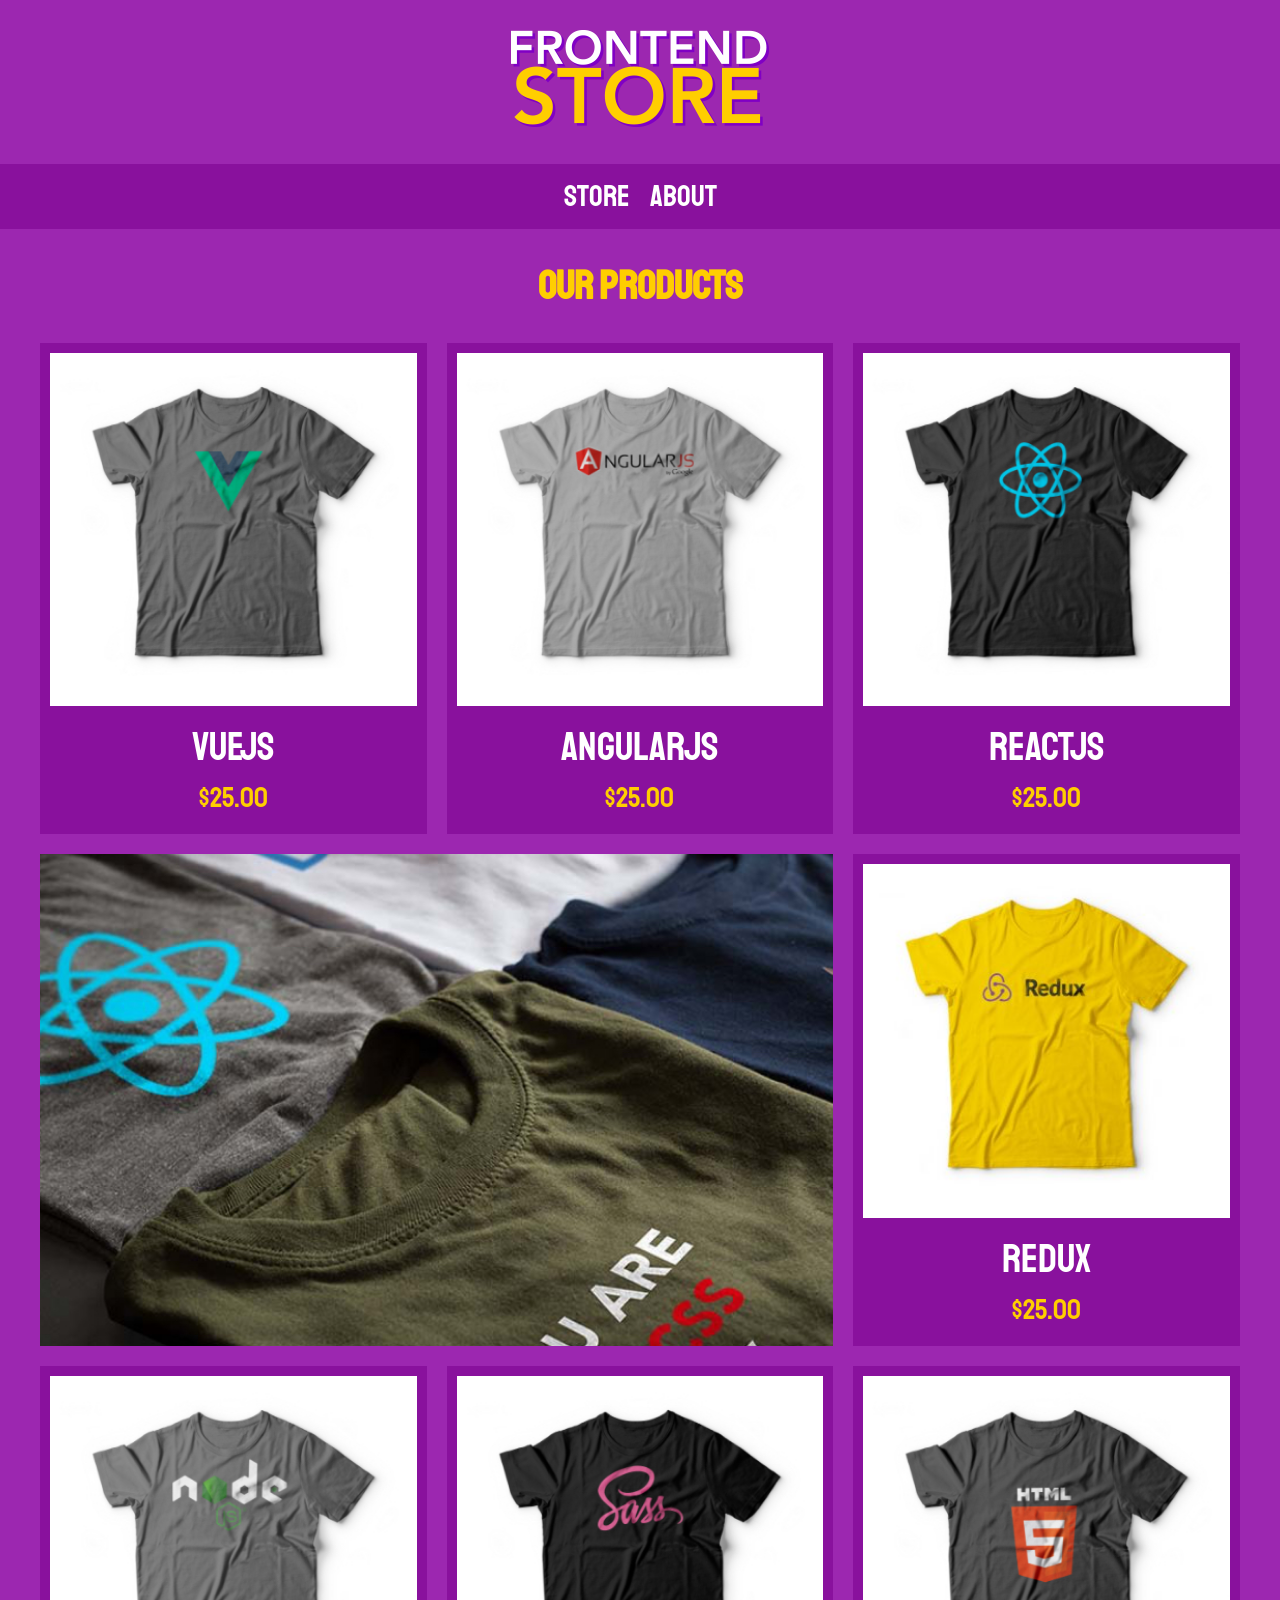
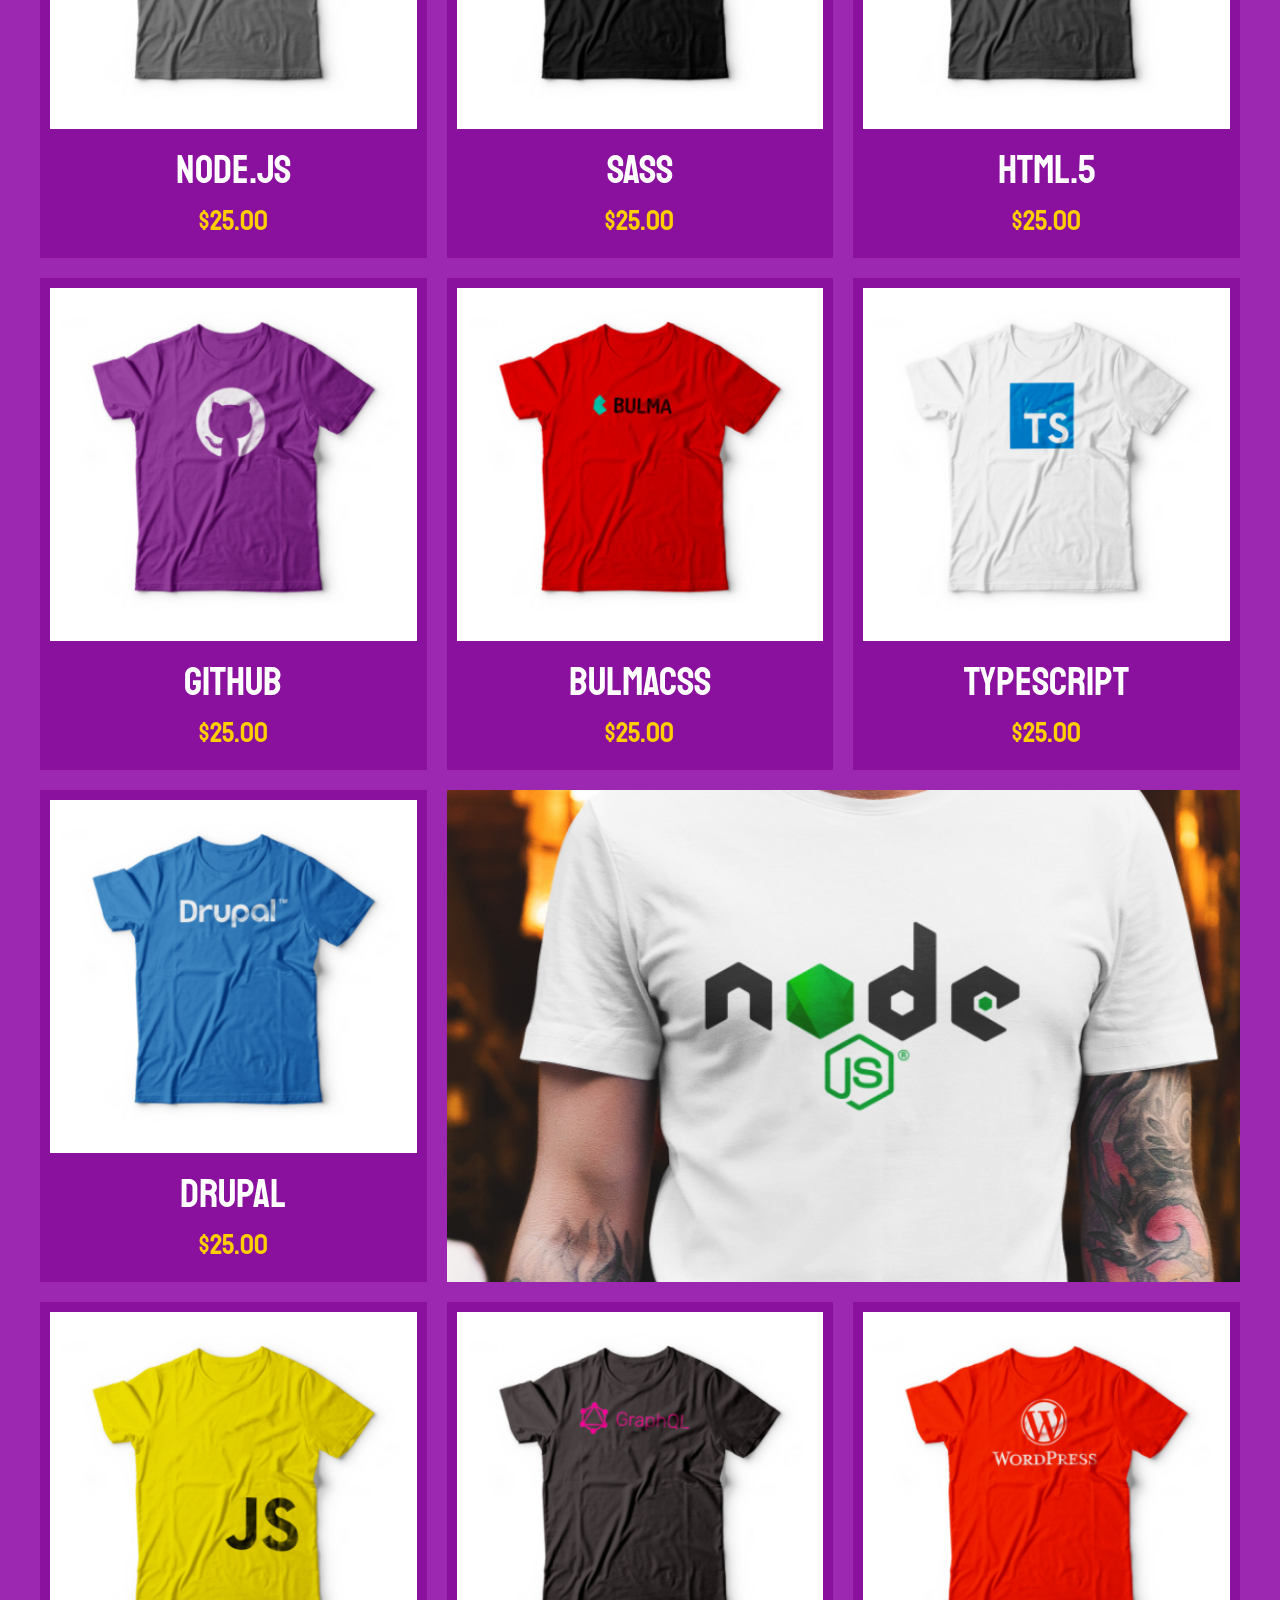
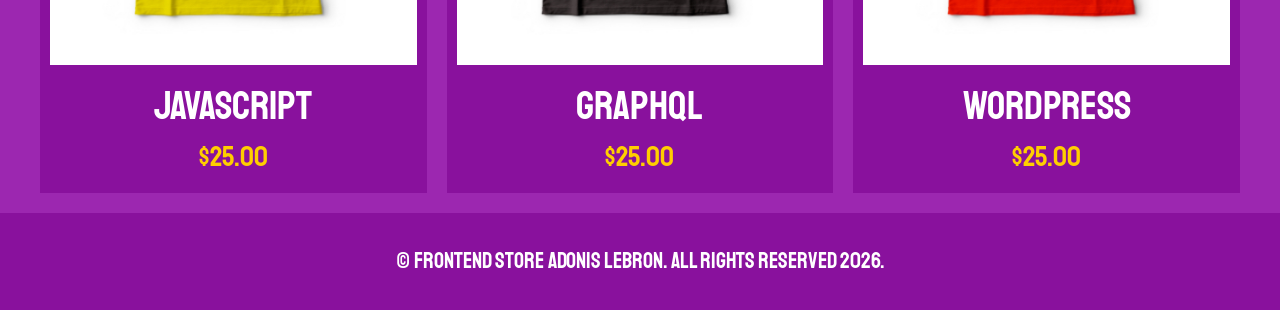
<file: store-web/index.html>
<!DOCTYPE html>
<html lang="en">

<head>
    <meta charset="UTF-8">
    <meta name="viewport" content="width=device-width, initial-scale=1.0">
    <title>frontend store</title>
    <link rel="stylesheet" href="styles/normalize.css">
    <link rel="preconnect" href="https://fonts.googleapis.com">
    <link rel="preconnect" href="https://fonts.gstatic.com" crossorigin>
    <link
        href="https://fonts.googleapis.com/css2?family=Merriweather:ital,opsz,wght@0,18..144,300..900;1,18..144,300..900&family=Staatliches&display=swap"
        rel="stylesheet">
    <link rel="stylesheet" href="styles/styles.css">

</head>

<body>
    <header class="header">
        <a href="index.html">
            <img class="header__logo" src="images/logo.png" alt="logo">
        </a>
    </header>

    <nav class="navegation">
        <a class="navegation__link navegation__link--active" href="index.html">Store</a>
        <a class="navegation__link" href="about.html">About</a>
    </nav>

    <main class="content">
        <h1>Our products</h1>

        <div class="grid">
            <div class="product">
                <a href="product.html">
                    <img class="product__image" src="images/1.jpg" alt="shirt image">
                    <div class="product__info">
                        <p class="product__name">VueJS</p>
                        <p class="product__price">$25.00</p>
                    </div>
                </a>
            </div> <!-- product -->
            <div class="product">
                <a href="product.html">
                    <img class="product__image" src="images/2.jpg" alt="shirt image">
                    <div class="product__info">
                        <p class="product__name">AngularJS</p>
                        <p class="product__price">$25.00</p>
                    </div>
                </a>
            </div> <!-- product -->
            <div class="product">
                <a href="product.html">
                    <img class="product__image" src="images/3.jpg" alt="shirt image">
                    <div class="product__info">
                        <p class="product__name">ReactJS</p>
                        <p class="product__price">$25.00</p>
                    </div>
                </a>
            </div> <!-- product -->
            <div class="product">
                <a href="product.html">
                    <img class="product__image" src="images/4.jpg" alt="shirt image">
                    <div class="product__info">
                        <p class="product__name">Redux</p>
                        <p class="product__price">$25.00</p>
                    </div>
                </a>
            </div> <!-- product -->
            <div class="product">
                <a href="product.html">
                    <img class="product__image" src="images/5.jpg" alt="shirt image">
                    <div class="product__info">
                        <p class="product__name">Node.JS</p>
                        <p class="product__price">$25.00</p>
                    </div>
                </a>
            </div> <!-- product -->
            <div class="product">
                <a href="product.html">
                    <img class="product__image" src="images/6.jpg" alt="shirt image">
                    <div class="product__info">
                        <p class="product__name">SASS</p>
                        <p class="product__price">$25.00</p>
                    </div>
                </a>
            </div> <!-- product -->
            <div class="product">
                <a href="product.html">
                    <img class="product__image" src="images/7.jpg" alt="shirt image">
                    <div class="product__info">
                        <p class="product__name">HTML.5</p>
                        <p class="product__price">$25.00</p>
                    </div>
                </a>
            </div> <!-- product -->
            <div class="product">
                <a href="product.html">
                    <img class="product__image" src="images/8.jpg" alt="shirt image">
                    <div class="product__info">
                        <p class="product__name">GitHub</p>
                        <p class="product__price">$25.00</p>
                    </div>
                </a>
            </div> <!-- product -->
            <div class="product">
                <a href="product.html">
                    <img class="product__image" src="images/9.jpg" alt="shirt image">
                    <div class="product__info">
                        <p class="product__name">BulmaCSS</p>
                        <p class="product__price">$25.00</p>
                    </div>
                </a>
            </div> <!-- product -->
            <div class="product">
                <a href="product.html">
                    <img class="product__image" src="images/10.jpg" alt="shirt image">
                    <div class="product__info">
                        <p class="product__name">Typescript</p>
                        <p class="product__price">$25.00</p>
                    </div>
                </a>
            </div> <!-- product -->
            <div class="product">
                <a href="product.html">
                    <img class="product__image" src="images/11.jpg" alt="shirt image">
                    <div class="product__info">
                        <p class="product__name">Drupal</p>
                        <p class="product__price">$25.00</p>
                    </div>
                </a>
            </div> <!-- product -->
            <div class="product">
                <a href="product.html">
                    <img class="product__image" src="images/12.jpg" alt="shirt image">
                    <div class="product__info">
                        <p class="product__name">JavaScript</p>
                        <p class="product__price">$25.00</p>
                    </div>
                </a>
            </div> <!-- product -->
            <div class="product">
                <a href="product.html">
                    <img class="product__image" src="images/13.jpg" alt="shirt image">
                    <div class="product__info">
                        <p class="product__name">GraphQL</p>
                        <p class="product__price">$25.00</p>
                    </div>
                </a>
            </div> <!-- product -->
            <div class="product">
                <a href="product.html">
                    <img class="product__image" src="images/14.jpg" alt="shirt image">
                    <div class="product__info">
                        <p class="product__name">WordPress</p>
                        <p class="product__price">$25.00</p>
                    </div>
                </a>
            </div> <!-- product -->

            <div class="graphic graphic--shirt"></div>
            <div class="graphic graphic--node"></div>
        </div>
    </main>

    <footer class="footer">
        <p class="footer__text">&copy; Frontend Store ADonis Lebron. All rights reserved 2026.</p>
    </footer>

</body>

</html>
</file>
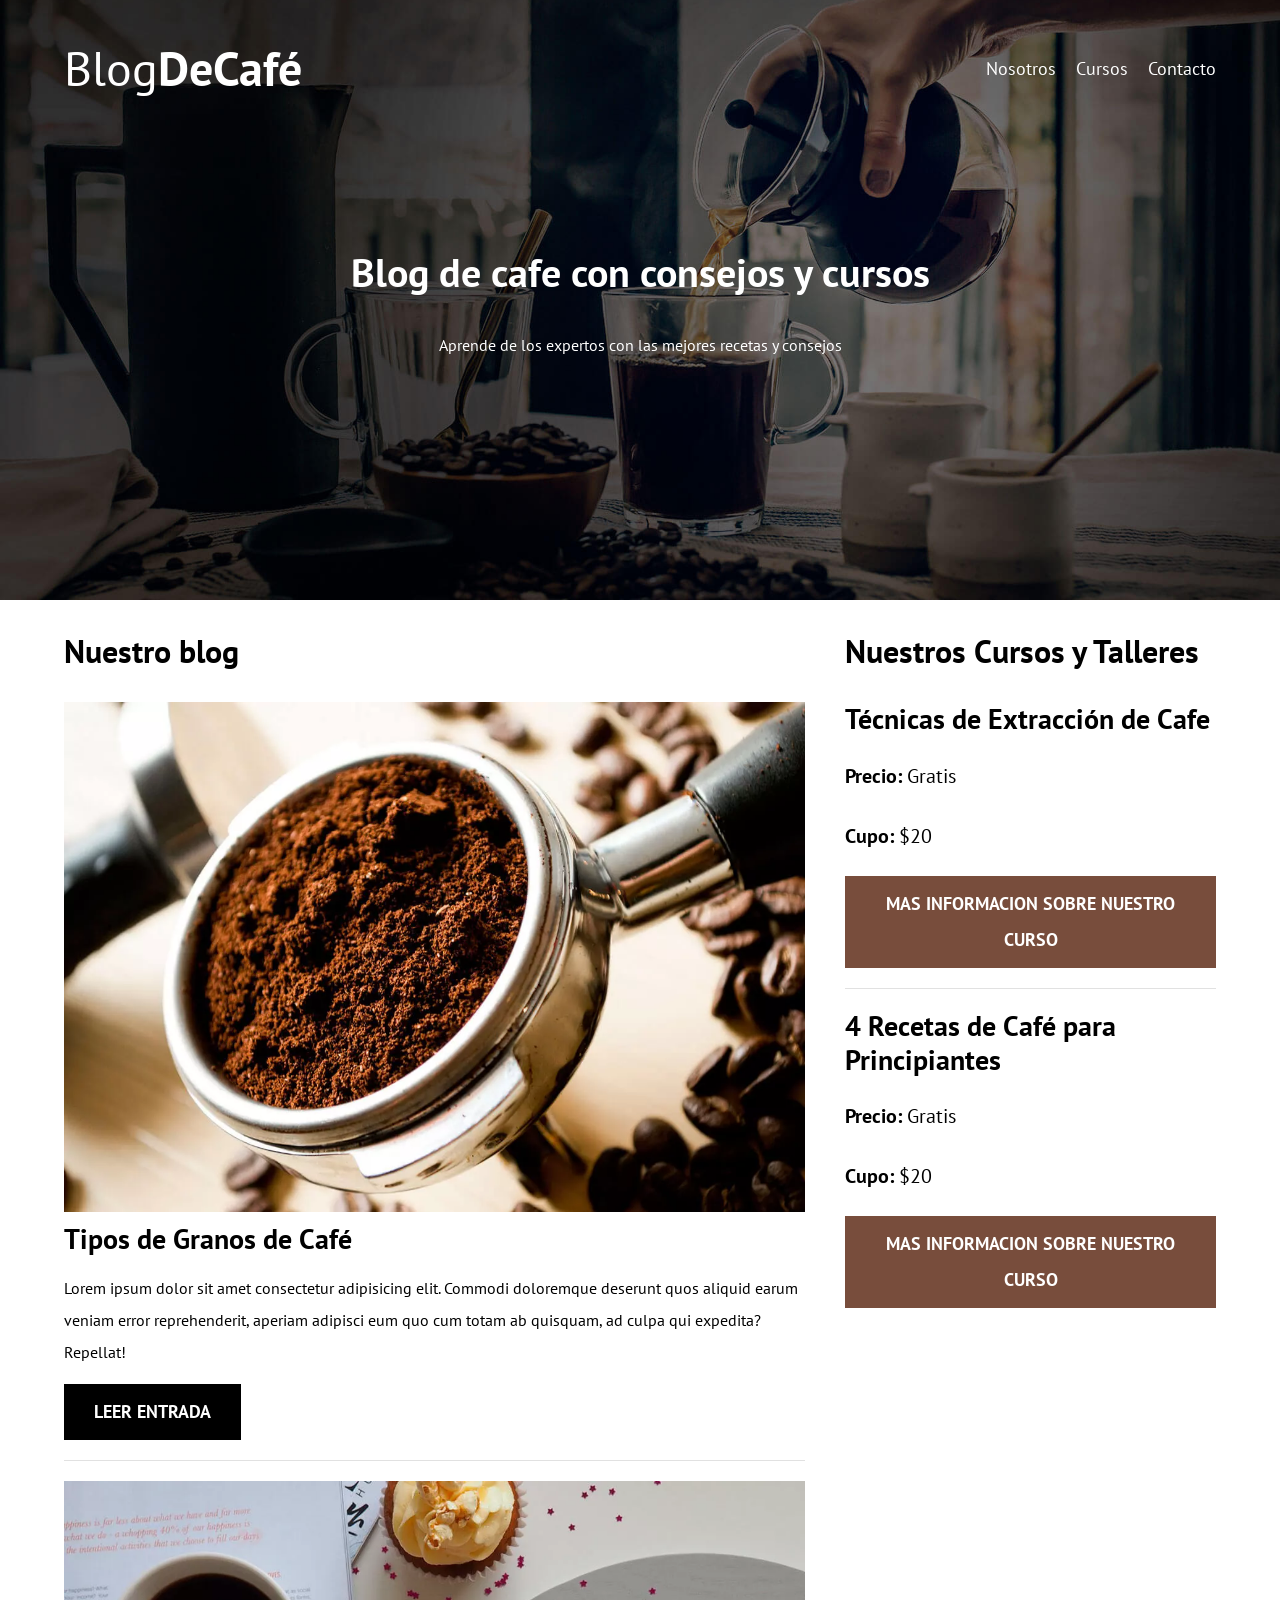
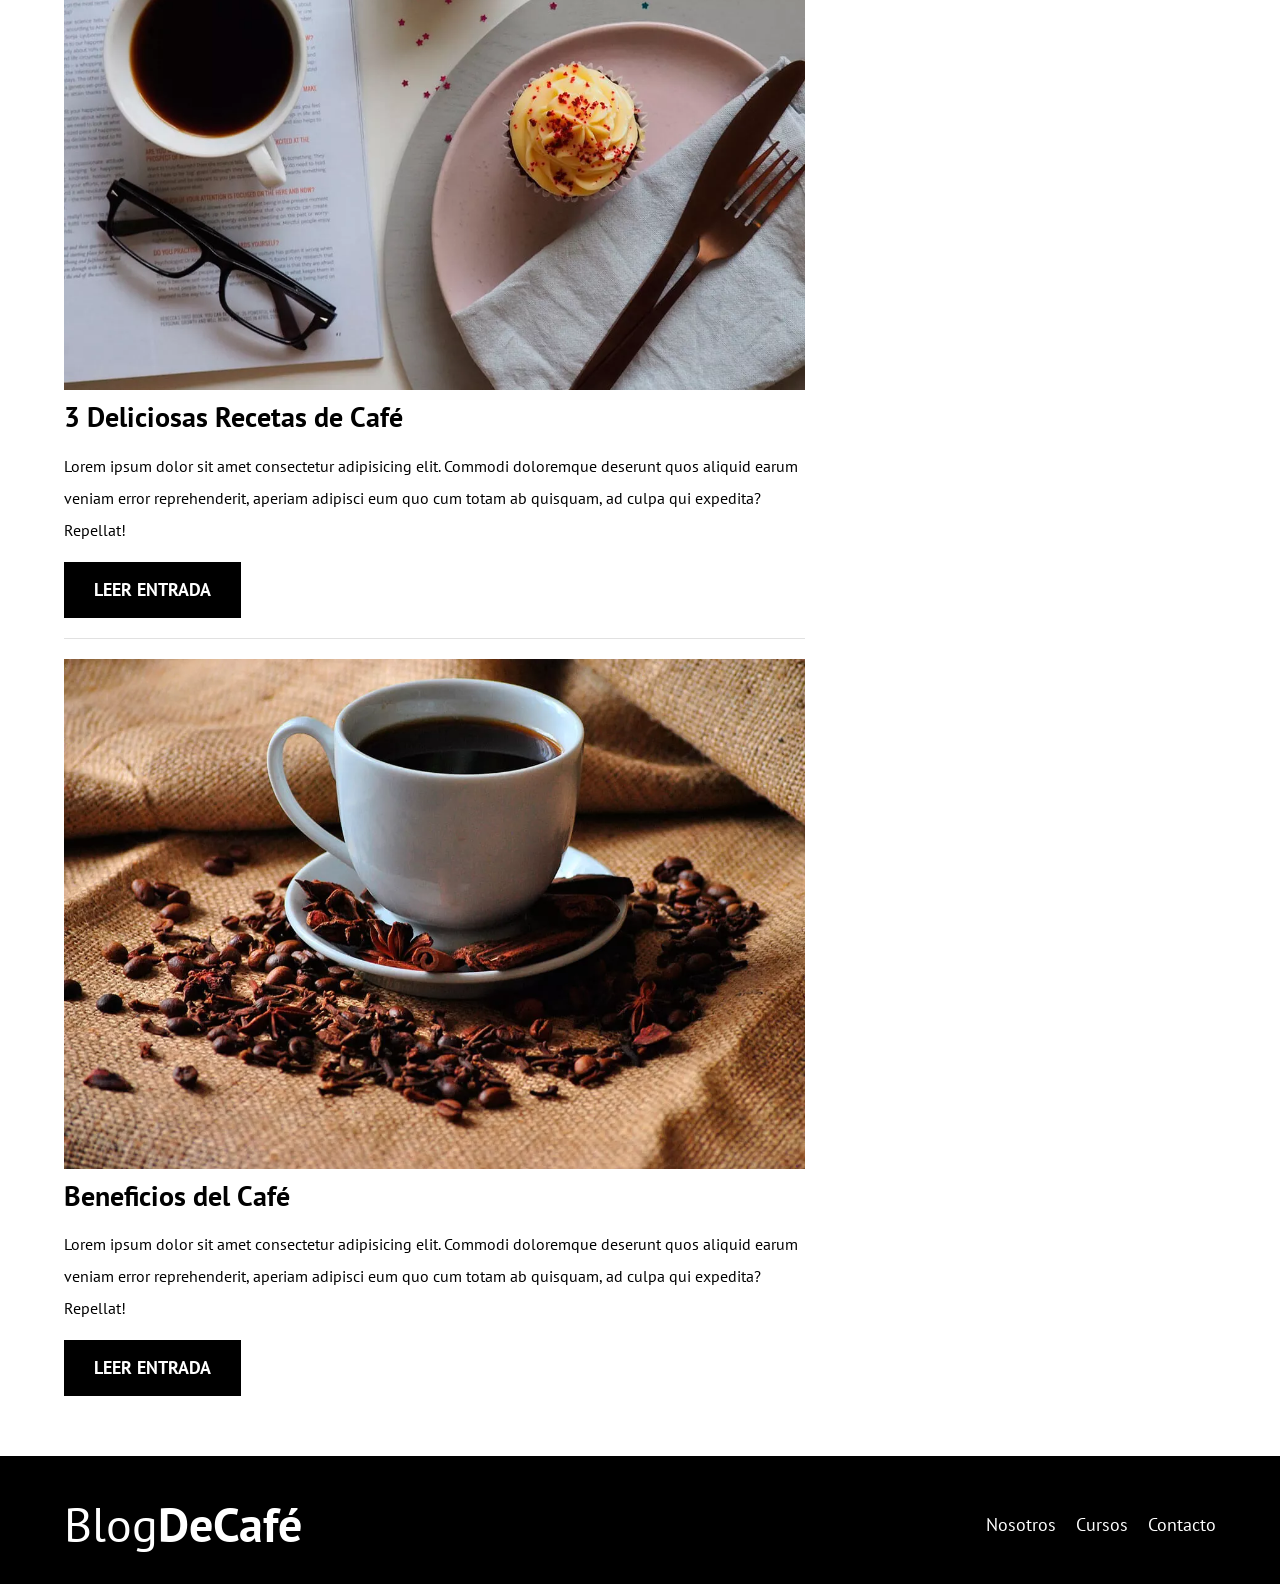
<file: blogdecafe/blogdecafe_inicio/index.html>
<!DOCTYPE html>
<html lang="en">

<head>
    <meta charset="UTF-8">
    <meta name="viewport" content="width=device-width, initial-scale=1.0">
    <title>BlogdeCafé</title>
    <meta name="description" content="Pagina web de blod de café">



    <link rel="preconnect" href="https://fonts.googleapis.com">
    <link rel="preconnect" href="https://fonts.gstatic.com" crossorigin>
    <link
        href="https://fonts.googleapis.com/css2?family=Open+Sans:ital,wght@0,300..800;1,300..800&family=PT+Sans:ital,wght@0,400;0,700;1,400;1,700&display=swap"
        rel="stylesheet">

    <!-- Prefetch-->
    <link rel="prefetch" href="nosotros.html" as="document">

    <!-- Preload-->

    <link rel="preload" href="css/normalize.css" as="style">
    <link rel="stylesheet" href="css/normalize.css">

    <link rel="preload"
        href="https://fonts.googleapis.com/css2?family=Open+Sans:ital,wght@0,300..800;1,300..800&family=PT+Sans:ital,wght@0,400;0,700;1,400;1,700&display=swap"
        as="font" crossorigin="crossorigin" as="font">
    <link
        href="https://fonts.googleapis.com/css2?family=Open+Sans:ital,wght@0,300..800;1,300..800&family=PT+Sans:ital,wght@0,400;0,700;1,400;1,700&display=swap"
        rel="stylesheet">

    <link rel="preload" href="css/styles.css" as="style">
    <link rel="stylesheet" href="css/styles.css">
</head>

<body>
    <header class="header">

        <div class="contenedor">
            <div class="barra">
                <a class="logo" href="index.html">
                    <h1 class="logo_nombre no-margin centrar-texto">Blog<span class="logo_bold">DeCafé</span></h1>
                </a>

                <nav class="navegacion">
                    <a href="nosotros.html" class="navegacion__enlance">Nosotros</a>
                    <a href="cursos.html" class="navegacion__enlance">Cursos</a>
                    <a href="contacto.html" class="navegacion__enlance">Contacto</a>
                </nav>
            </div>
        </div>

        <div class="header_texto">
            <h2 class="no_margin"> Blog de cafe con consejos y cursos</h2>
            <p class="no_margin">Aprende de los expertos con las mejores recetas y consejos</p>
        </div>
    </header>

    <div class="contenedor contenido-principal">
        <main class="blog">
            <h3> Nuestro blog</h3>

            <article class="entrada">
                <div class="entrada_imagen">
                    <picture>
                        <source loading="lazy" srcset="img/blog1.webp" type="image/webp">
                        <img loading="lazy" src="img/blog1.jpg" alt="imagen blog">
                    </picture>
                </div>

                <div class="entrada_contenido">
                    <h4 class="no-margin">Tipos de Granos de Café</h4>
                    <p> Lorem ipsum dolor sit amet consectetur adipisicing elit.
                        Commodi doloremque deserunt quos aliquid earum veniam error reprehenderit,
                        aperiam adipisci eum quo cum totam ab quisquam, ad culpa qui expedita? Repellat!</p>
                    <a href="entrada.html" class="boton boton--primario">Leer entrada</a>
                </div>
            </article>

            <article class="entrada">
                <div class="entrada_imagen">
                    <picture>
                        <source loading="lazy" srcset="img/blog2.webp" type="image/webp">
                        <img loading="lazy" src="img/blog2.jpg" alt="imagen blog">
                    </picture>
                </div>

                <div class="entrada_contenido">
                    <h4 class="no-margin">3 Deliciosas Recetas de Café</h4>
                    <p> Lorem ipsum dolor sit amet consectetur adipisicing elit.
                        Commodi doloremque deserunt quos aliquid earum veniam error reprehenderit,
                        aperiam adipisci eum quo cum totam ab quisquam, ad culpa qui expedita? Repellat!</p>
                    <a href="entrada.html" class="boton boton--primario">Leer entrada</a>
                </div>
            </article>

            <article class="entrada">
                <div class="entrada_imagen">
                    <picture>
                        <source loading="lazy" srcset="img/blog3.webp" type="image/webp">
                        <img loading="lazy" src="img/blog3.jpg" alt="imagen blog">
                    </picture>
                </div>

                <div class="entrada_contenido">
                    <h4 class="no-margin">Beneficios del Café</h4>
                    <p> Lorem ipsum dolor sit amet consectetur adipisicing elit.
                        Commodi doloremque deserunt quos aliquid earum veniam error reprehenderit,
                        aperiam adipisci eum quo cum totam ab quisquam, ad culpa qui expedita? Repellat!</p>
                    <a href="entrada.html" class="boton boton--primario">Leer entrada</a>
                </div>
            </article>
        </main>
        <aside class="sidebar">
            <h3>Nuestros Cursos y Talleres</h3>

            <ul class="cursos no-padding">
                <li class="widget-curso">
                    <h4 class="no-margin"> Técnicas de Extracción de Cafe</h4>
                    <p class="widget-curso_label">Precio:
                        <span class="widget-curso_info">Gratis</span>
                    </p>
                    <p class="widget-curso_label">Cupo:
                        <span class="widget-curso_info">$20</span>
                    </p>
                    <a href="entrada.html" class="boton boton--secundario">Mas Informacion sobre nuestro curso</a>
                </li>

                <li class="widget-curso">
                    <h4 class="no-margin">4 Recetas de Café para Principiantes</h4>
                    <p class="widget-curso_label">Precio:
                        <span class="widget-curso_info">Gratis</span>
                    </p>
                    <p class="widget-curso_label">Cupo:
                        <span class="widget-curso_info">$20</span>
                    </p>
                    <a href="entrada.html" class="boton boton--secundario">Mas Informacion sobre nuestro curso</a>
                </li>
            </ul>
        </aside>
    </div>

    <footer class="footer">
        <div class="contenedor">
            <div class="barra">
                <a class="logo" href="index.html">
                    <h1 class="logo_nombre no-margin centrar-texto">Blog<span class="logo_bold">DeCafé</span></h1>
                </a>

                <nav class="navegacion">
                    <a href="nosotros.html" class="navegacion__enlance">Nosotros</a>
                    <a href="cursos.html" class="navegacion__enlance">Cursos</a>
                    <a href="contacto.html" class="navegacion__enlance">Contacto</a>
                </nav>
            </div>
        </div>

    </footer>

    <script src="js/modernizr.js"></script>

</body>

</html>
</file>
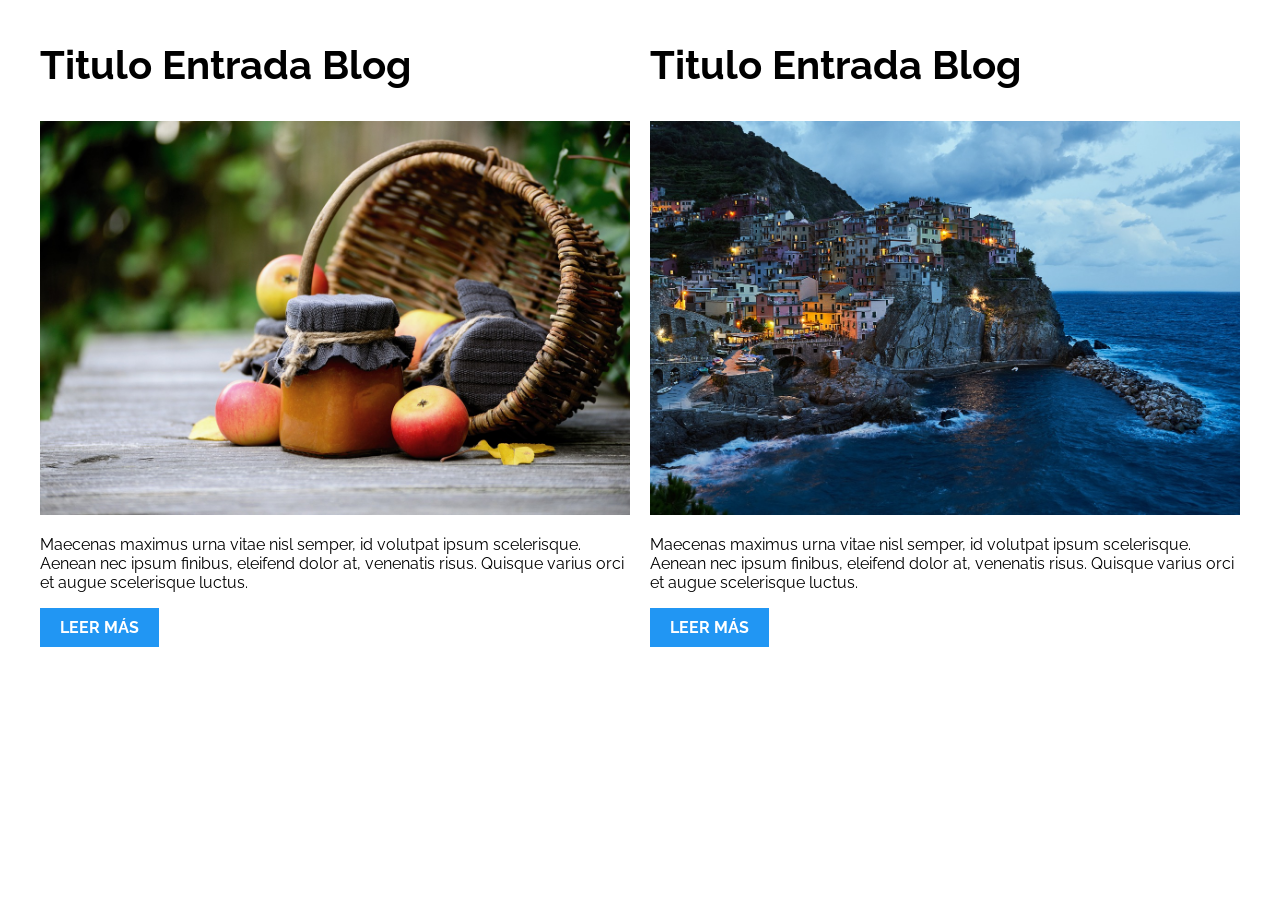
<file: responsive/PatronesRWD/01-2columnas_iguales_css_grid/index.html>
<!DOCTYPE html>
<html>

<head>
    <meta charset="utf-8">
    <title>Patrones Responsive Web Design - 2 Columnas</title>
    <link rel="stylesheet" href="https://necolas.github.io/normalize.css/8.0.1/normalize.css">
    <link href="https://fonts.googleapis.com/css?family=Raleway:400,700,900" rel="stylesheet">
    <link rel="stylesheet" href="css/styles.css">
    <meta name="viewport" content="width=device-width, initial-scale=1">
</head>

<body>

    <div class="contenedor dos-columnas">
        <article class="entrada-blog">
            <h1>Titulo Entrada Blog</h1>
            <img src="img/imagen1.jpg">
            <p>Maecenas maximus urna vitae nisl semper, id volutpat ipsum scelerisque. Aenean nec ipsum finibus,
                eleifend dolor at, venenatis risus. Quisque varius orci et augue scelerisque luctus.</p>
            <a href="#">Leer más</a>
        </article>
        <article class="entrada-blog">
            <h1>Titulo Entrada Blog</h1>
            <img src="img/imagen2.jpg">
            <p>Maecenas maximus urna vitae nisl semper, id volutpat ipsum scelerisque. Aenean nec ipsum finibus,
                eleifend dolor at, venenatis risus. Quisque varius orci et augue scelerisque luctus.</p>
            <a href="#">Leer más</a>
        </article>
    </div>

</body>

</html>
</file>
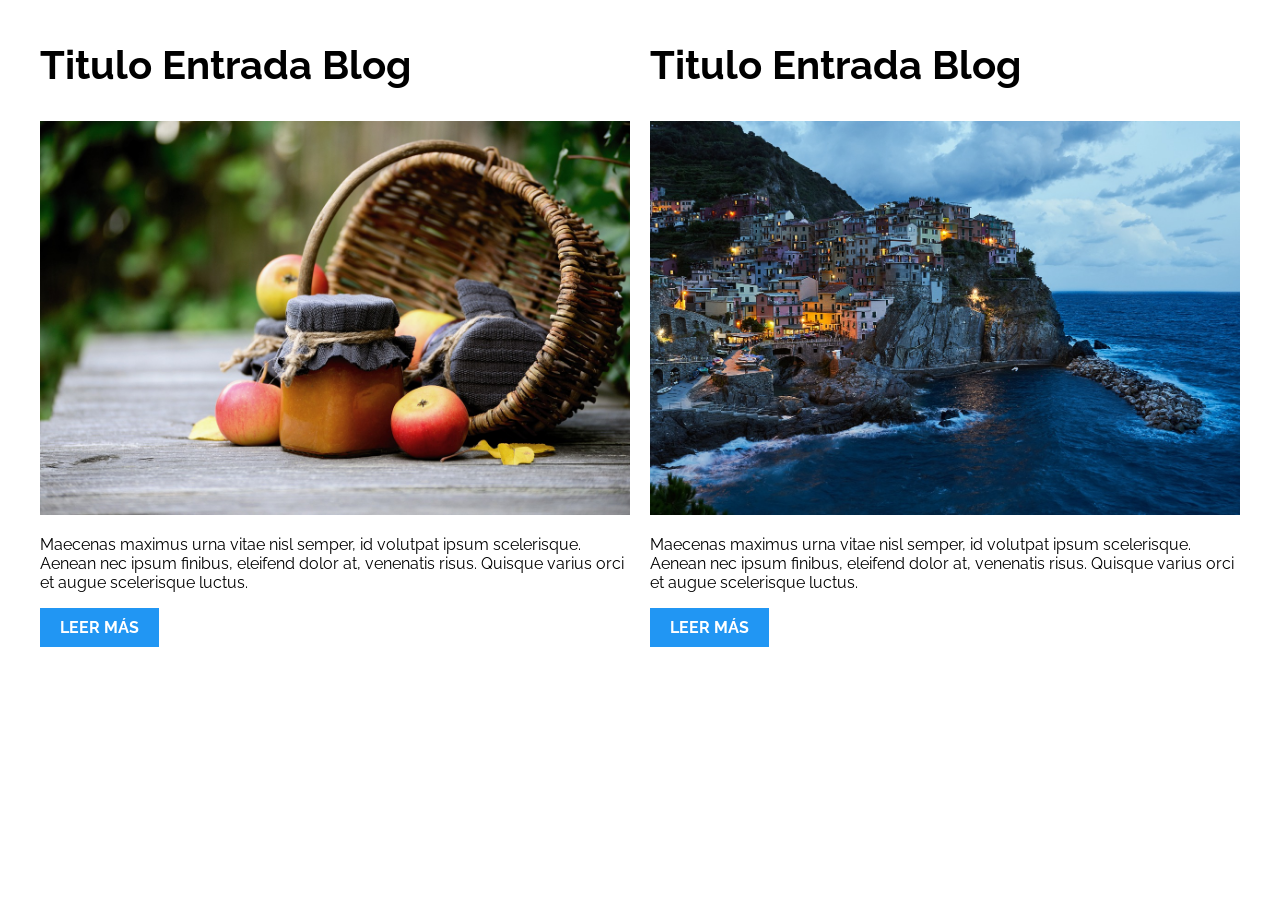
<file: responsive/PatronesRWD/02-2columnas_iguales_flexbox/index.html>
<!DOCTYPE html>
<html>

<head>
    <meta charset="utf-8">
    <title>Patrones Responsive Web Design - 2 Columnas</title>
    <link rel="stylesheet" href="https://necolas.github.io/normalize.css/8.0.1/normalize.css">
    <link href="https://fonts.googleapis.com/css?family=Raleway:400,700,900" rel="stylesheet">
    <link rel="stylesheet" href="css/styles.css">
    <meta name="viewport" content="width=device-width, initial-scale=1">
</head>

<body>
    <div class="contenedor dos-columnnas">
        <article class="entrada-blog">
            <h1>Titulo Entrada Blog</h1>
            <img src="img/imagen1.jpg">
            <p>Maecenas maximus urna vitae nisl semper, id volutpat ipsum scelerisque. Aenean nec ipsum finibus,
                eleifend dolor at, venenatis risus. Quisque varius orci et augue scelerisque luctus.</p>
            <a href="#">Leer más</a>
        </article>
        <article class="entrada-blog">
            <h1>Titulo Entrada Blog</h1>
            <img src="img/imagen2.jpg">
            <p>Maecenas maximus urna vitae nisl semper, id volutpat ipsum scelerisque. Aenean nec ipsum finibus,
                eleifend dolor at, venenatis risus. Quisque varius orci et augue scelerisque luctus.</p>
            <a href="#">Leer más</a>
        </article>
    </div>

</body>

</html>
</file>
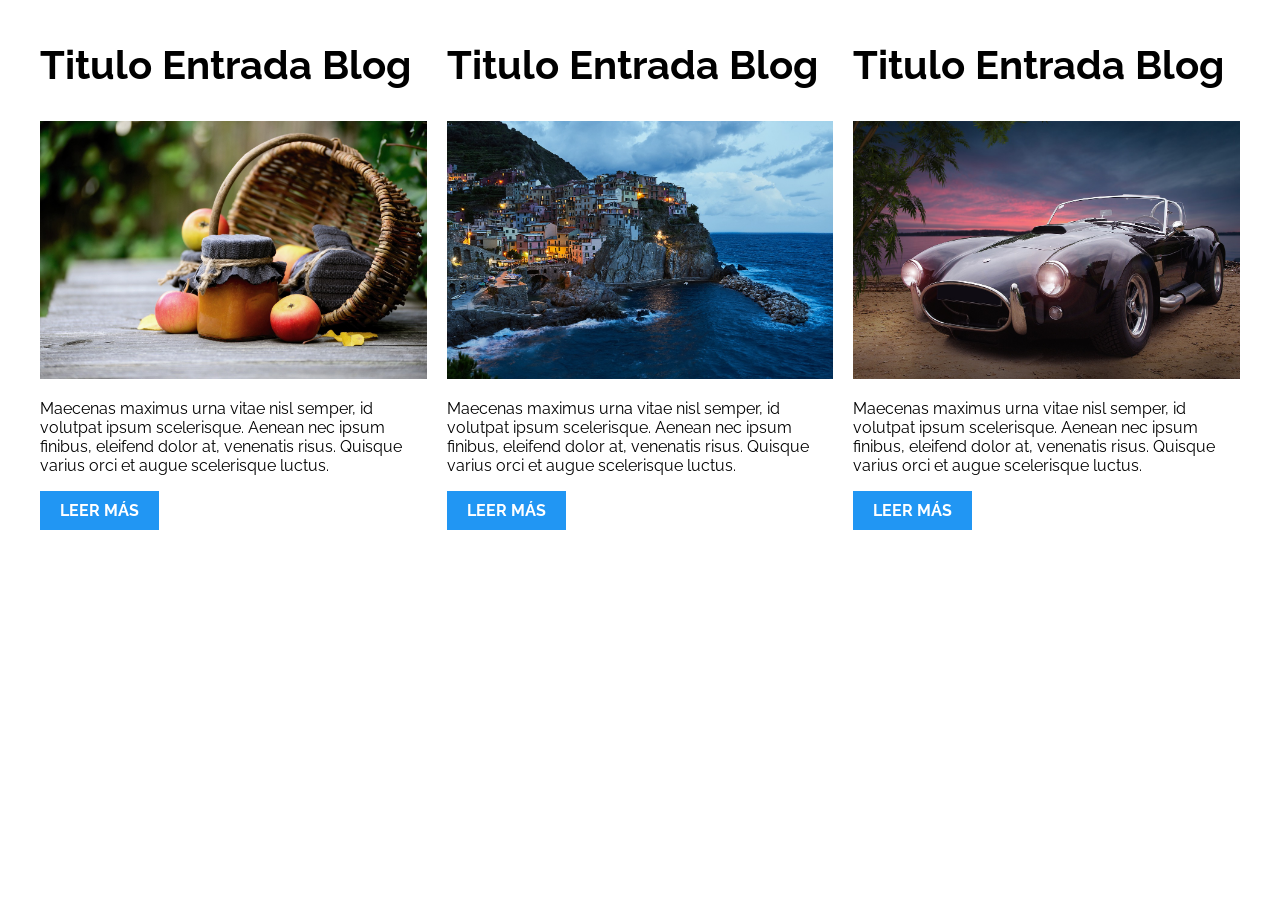
<file: responsive/PatronesRWD/03-3columnas_iguales_css_grid/index.html>
<!DOCTYPE html>
<html>

<head>
    <meta charset="utf-8">
    <title>Patrones Responsive Web Design - 3 Columnas Iguales</title>
    <link rel="stylesheet" href="https://necolas.github.io/normalize.css/8.0.1/normalize.css">
    <link href="https://fonts.googleapis.com/css?family=Raleway:400,700,900" rel="stylesheet">
    <link rel="stylesheet" href="css/styles.css">
    <meta name="viewport" content="width=device-width, initial-scale=1">
</head>

<body>

    <div class="contenedor tres-columnas">
        <article class="entrada-blog">
            <h1>Titulo Entrada Blog</h1>
            <img src="img/imagen1.jpg">
            <p>Maecenas maximus urna vitae nisl semper, id volutpat ipsum scelerisque. Aenean nec ipsum finibus,
                eleifend dolor at, venenatis risus. Quisque varius orci et augue scelerisque luctus.</p>
            <a href="#">Leer más</a>
        </article>

        <article class="entrada-blog">
            <h1>Titulo Entrada Blog</h1>
            <img src="img/imagen2.jpg">

            <p>Maecenas maximus urna vitae nisl semper, id volutpat ipsum scelerisque. Aenean nec ipsum finibus,
                eleifend dolor at, venenatis risus. Quisque varius orci et augue scelerisque luctus.</p>
            <a href="#">Leer más</a>
        </article>

        <article class="entrada-blog">
            <h1>Titulo Entrada Blog</h1>
            <img src="img/imagen3.jpg">

            <p>Maecenas maximus urna vitae nisl semper, id volutpat ipsum scelerisque. Aenean nec ipsum finibus,
                eleifend dolor at, venenatis risus. Quisque varius orci et augue scelerisque luctus.</p>
            <a href="#">Leer más</a>
        </article>
    </div>

</body>

</html>
</file>
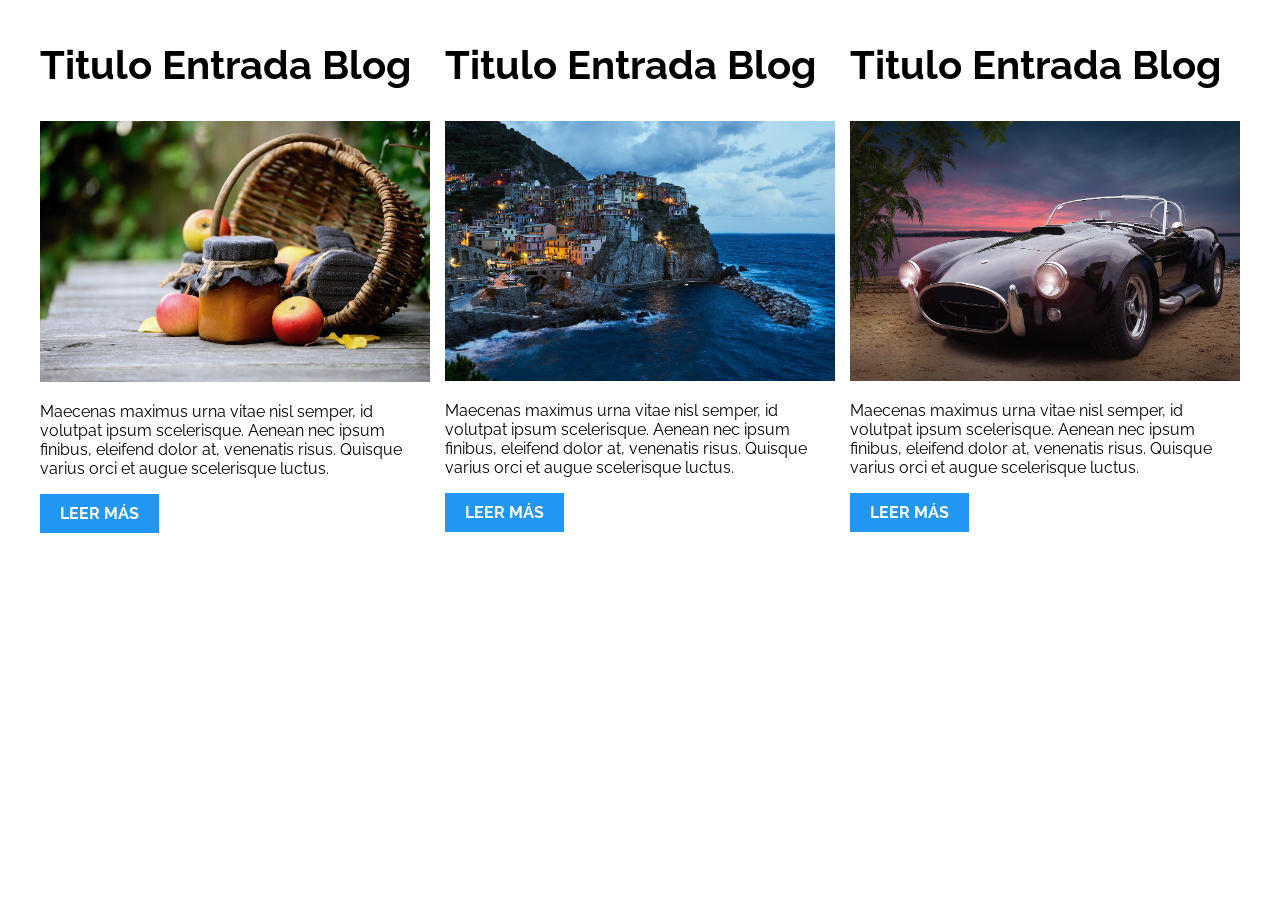
<file: responsive/PatronesRWD/04-3columnas_iguales_flexbox/index.html>
<!DOCTYPE html>
<html>

<head>
    <meta charset="utf-8">
    <title>Patrones Responsive Web Design - 3 Columnas Iguales</title>
    <link rel="stylesheet" href="https://necolas.github.io/normalize.css/8.0.1/normalize.css">
    <link href="https://fonts.googleapis.com/css?family=Raleway:400,700,900" rel="stylesheet">
    <link rel="stylesheet" href="css/styles.css">
    <meta name="viewport" content="width=device-width, initial-scale=1">
</head>

<body>

    <div class="contenedor tres-columnas">
        <article class="entrada-blog">
            <h1>Titulo Entrada Blog</h1>
            <img src="img/imagen1.jpg">
            <p>Maecenas maximus urna vitae nisl semper, id volutpat ipsum scelerisque. Aenean nec ipsum finibus,
                eleifend dolor at, venenatis risus. Quisque varius orci et augue scelerisque luctus.</p>
            <a href="#">Leer más</a>
        </article>

        <article class="entrada-blog">
            <h1>Titulo Entrada Blog</h1>
            <img src="img/imagen2.jpg">

            <p>Maecenas maximus urna vitae nisl semper, id volutpat ipsum scelerisque. Aenean nec ipsum finibus,
                eleifend dolor at, venenatis risus. Quisque varius orci et augue scelerisque luctus.</p>
            <a href="#">Leer más</a>
        </article>

        <article class="entrada-blog">
            <h1>Titulo Entrada Blog</h1>
            <img src="img/imagen3.jpg">

            <p>Maecenas maximus urna vitae nisl semper, id volutpat ipsum scelerisque. Aenean nec ipsum finibus,
                eleifend dolor at, venenatis risus. Quisque varius orci et augue scelerisque luctus.</p>
            <a href="#">Leer más</a>
        </article>
    </div>
</body>

</html>
</file>
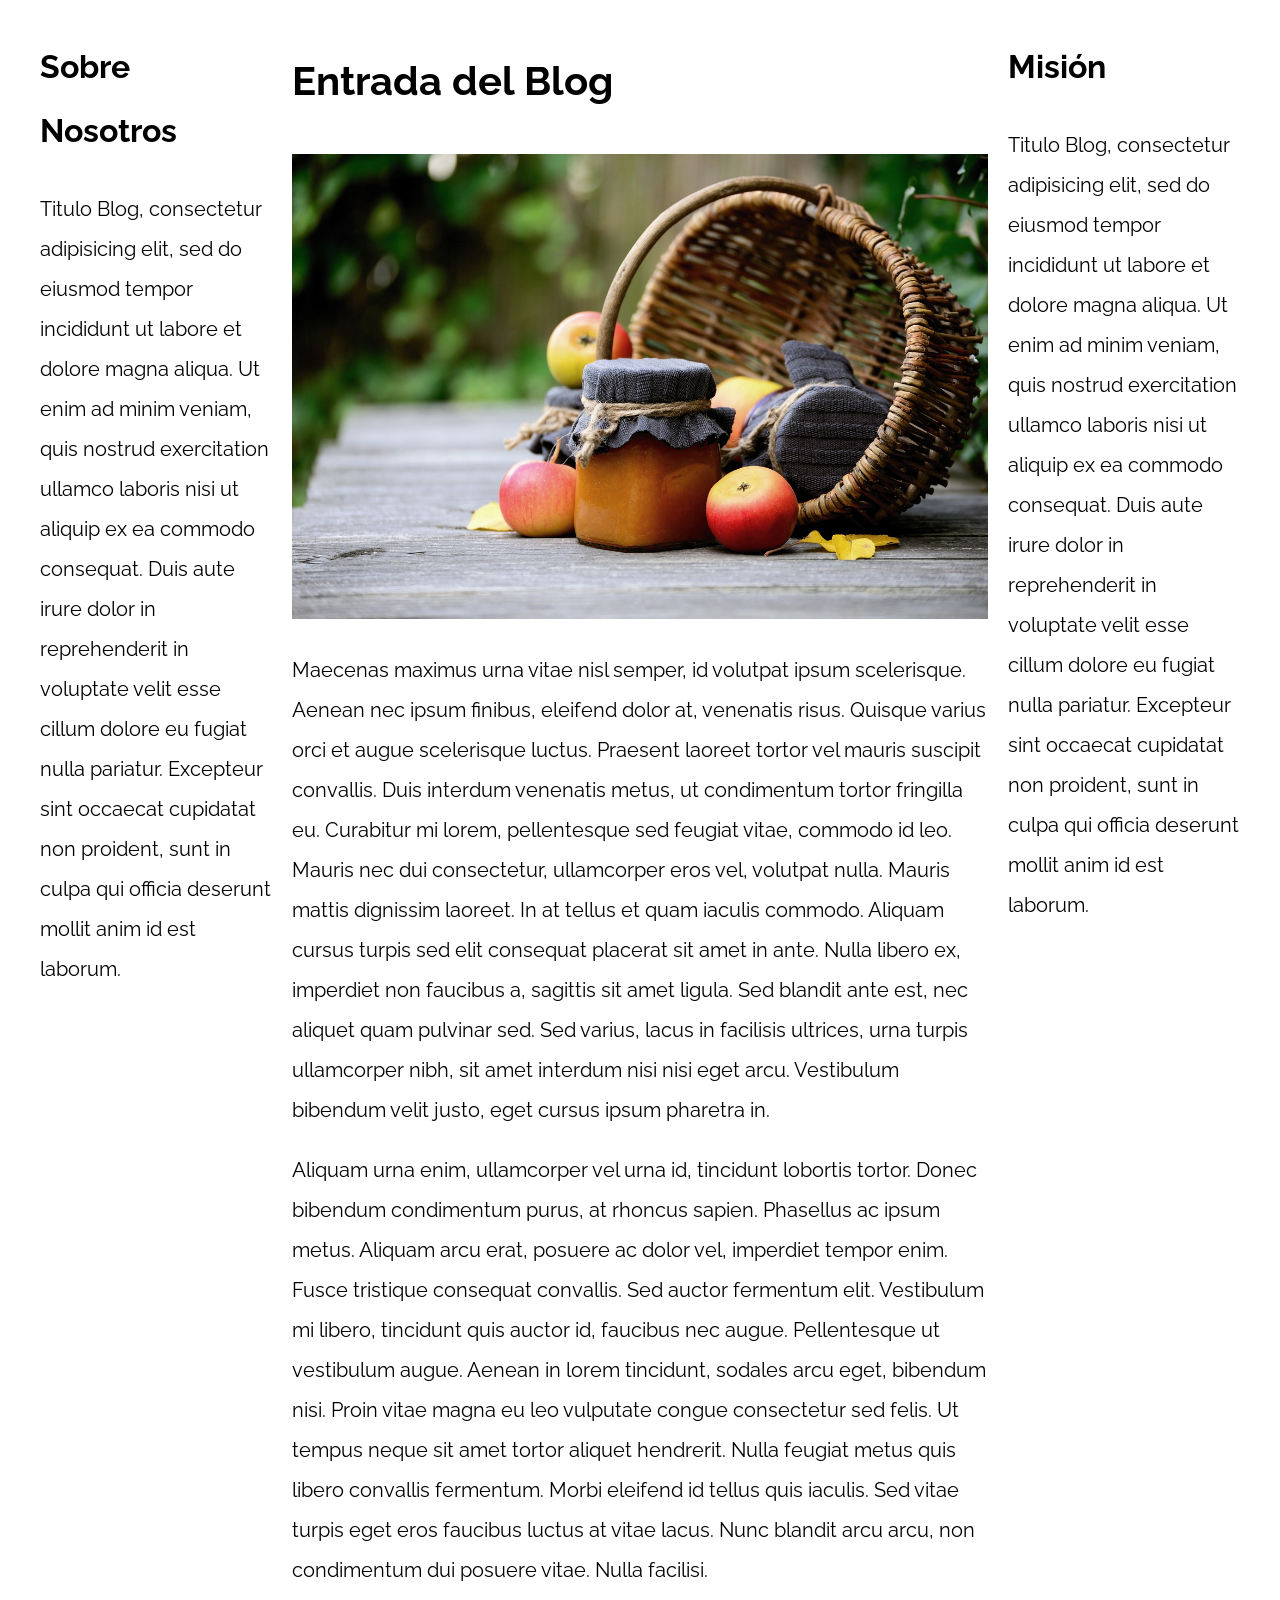
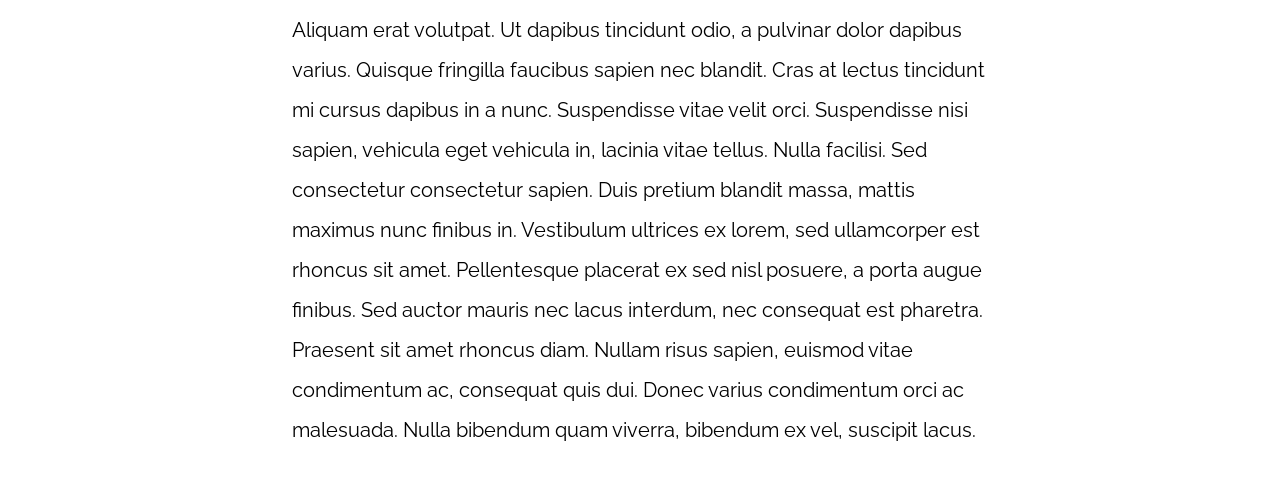
<file: responsive/PatronesRWD/05-3columnas_css_grid/index.html>
<!DOCTYPE html>
<html>

<head>
    <meta charset="utf-8">
    <title>Patrones Responsive Web Design</title>
    <link rel="stylesheet" href="https://necolas.github.io/normalize.css/8.0.1/normalize.css">
    <link href="https://fonts.googleapis.com/css?family=Raleway:400,700,900" rel="stylesheet">
    <link rel="stylesheet" href="css/styles.css">
    <meta name="viewport" content="width=device-width, initial-scale=1">
</head>

<body>

    <div class="contenedor contenedor-grid">
        <main class="contenido-principal">
            <article>
                <h1>Entrada del Blog</h1>
                <img src="img/imagen1.jpg">

                <p>Maecenas maximus urna vitae nisl semper, id volutpat ipsum scelerisque. Aenean nec ipsum finibus,
                    eleifend dolor at, venenatis risus. Quisque varius orci et augue scelerisque luctus. Praesent
                    laoreet tortor vel mauris suscipit convallis.
                    Duis interdum venenatis metus, ut condimentum tortor fringilla eu. Curabitur mi lorem, pellentesque
                    sed feugiat vitae, commodo id leo. Mauris nec dui consectetur, ullamcorper eros vel, volutpat nulla.
                    Mauris mattis dignissim laoreet.
                    In at tellus et quam iaculis commodo. Aliquam cursus turpis sed elit consequat placerat sit amet in
                    ante. Nulla libero ex, imperdiet non faucibus a, sagittis sit amet ligula. Sed blandit ante est, nec
                    aliquet quam pulvinar sed. Sed
                    varius, lacus in facilisis ultrices, urna turpis ullamcorper nibh, sit amet interdum nisi nisi eget
                    arcu. Vestibulum bibendum velit justo, eget cursus ipsum pharetra in.</p>

                <p>Aliquam urna enim, ullamcorper vel urna id, tincidunt lobortis tortor. Donec bibendum condimentum
                    purus, at rhoncus sapien. Phasellus ac ipsum metus. Aliquam arcu erat, posuere ac dolor vel,
                    imperdiet tempor enim. Fusce tristique consequat
                    convallis. Sed auctor fermentum elit. Vestibulum mi libero, tincidunt quis auctor id, faucibus nec
                    augue. Pellentesque ut vestibulum augue. Aenean in lorem tincidunt, sodales arcu eget, bibendum
                    nisi. Proin vitae magna eu leo vulputate
                    congue consectetur sed felis. Ut tempus neque sit amet tortor aliquet hendrerit. Nulla feugiat metus
                    quis libero convallis fermentum. Morbi eleifend id tellus quis iaculis. Sed vitae turpis eget eros
                    faucibus luctus at vitae lacus.
                    Nunc blandit arcu arcu, non condimentum dui posuere vitae. Nulla facilisi.</p>

                <p>Aliquam erat volutpat. Ut dapibus tincidunt odio, a pulvinar dolor dapibus varius. Quisque fringilla
                    faucibus sapien nec blandit. Cras at lectus tincidunt mi cursus dapibus in a nunc. Suspendisse vitae
                    velit orci. Suspendisse nisi sapien,
                    vehicula eget vehicula in, lacinia vitae tellus. Nulla facilisi. Sed consectetur consectetur sapien.
                    Duis pretium blandit massa, mattis maximus nunc finibus in. Vestibulum ultrices ex lorem, sed
                    ullamcorper est rhoncus sit amet. Pellentesque
                    placerat ex sed nisl posuere, a porta augue finibus. Sed auctor mauris nec lacus interdum, nec
                    consequat est pharetra. Praesent sit amet rhoncus diam. Nullam risus sapien, euismod vitae
                    condimentum ac, consequat quis dui. Donec varius
                    condimentum orci ac malesuada. Nulla bibendum quam viverra, bibendum ex vel, suscipit lacus.</p>

            </article>
        </main>

        <aside class="sidebar-1">
            <h2>Sobre Nosotros</h2>
            <p>Titulo Blog, consectetur adipisicing elit, sed do eiusmod tempor incididunt ut labore et dolore magna
                aliqua. Ut enim ad minim veniam, quis nostrud exercitation ullamco laboris nisi ut aliquip ex ea commodo
                consequat. Duis aute irure dolor
                in reprehenderit in voluptate velit esse cillum dolore eu fugiat nulla pariatur. Excepteur sint occaecat
                cupidatat non proident, sunt in culpa qui officia deserunt mollit anim id est laborum.</p>
        </aside>
        <aside class="sidebar-2">
            <h2>Misión</h2>
            <p>Titulo Blog, consectetur adipisicing elit, sed do eiusmod tempor incididunt ut labore et dolore magna
                aliqua. Ut enim ad minim veniam, quis nostrud exercitation ullamco laboris nisi ut aliquip ex ea commodo
                consequat. Duis aute irure dolor
                in reprehenderit in voluptate velit esse cillum dolore eu fugiat nulla pariatur. Excepteur sint occaecat
                cupidatat non proident, sunt in culpa qui officia deserunt mollit anim id est laborum.</p>
        </aside>
    </div>

</body>

</html>
</file>
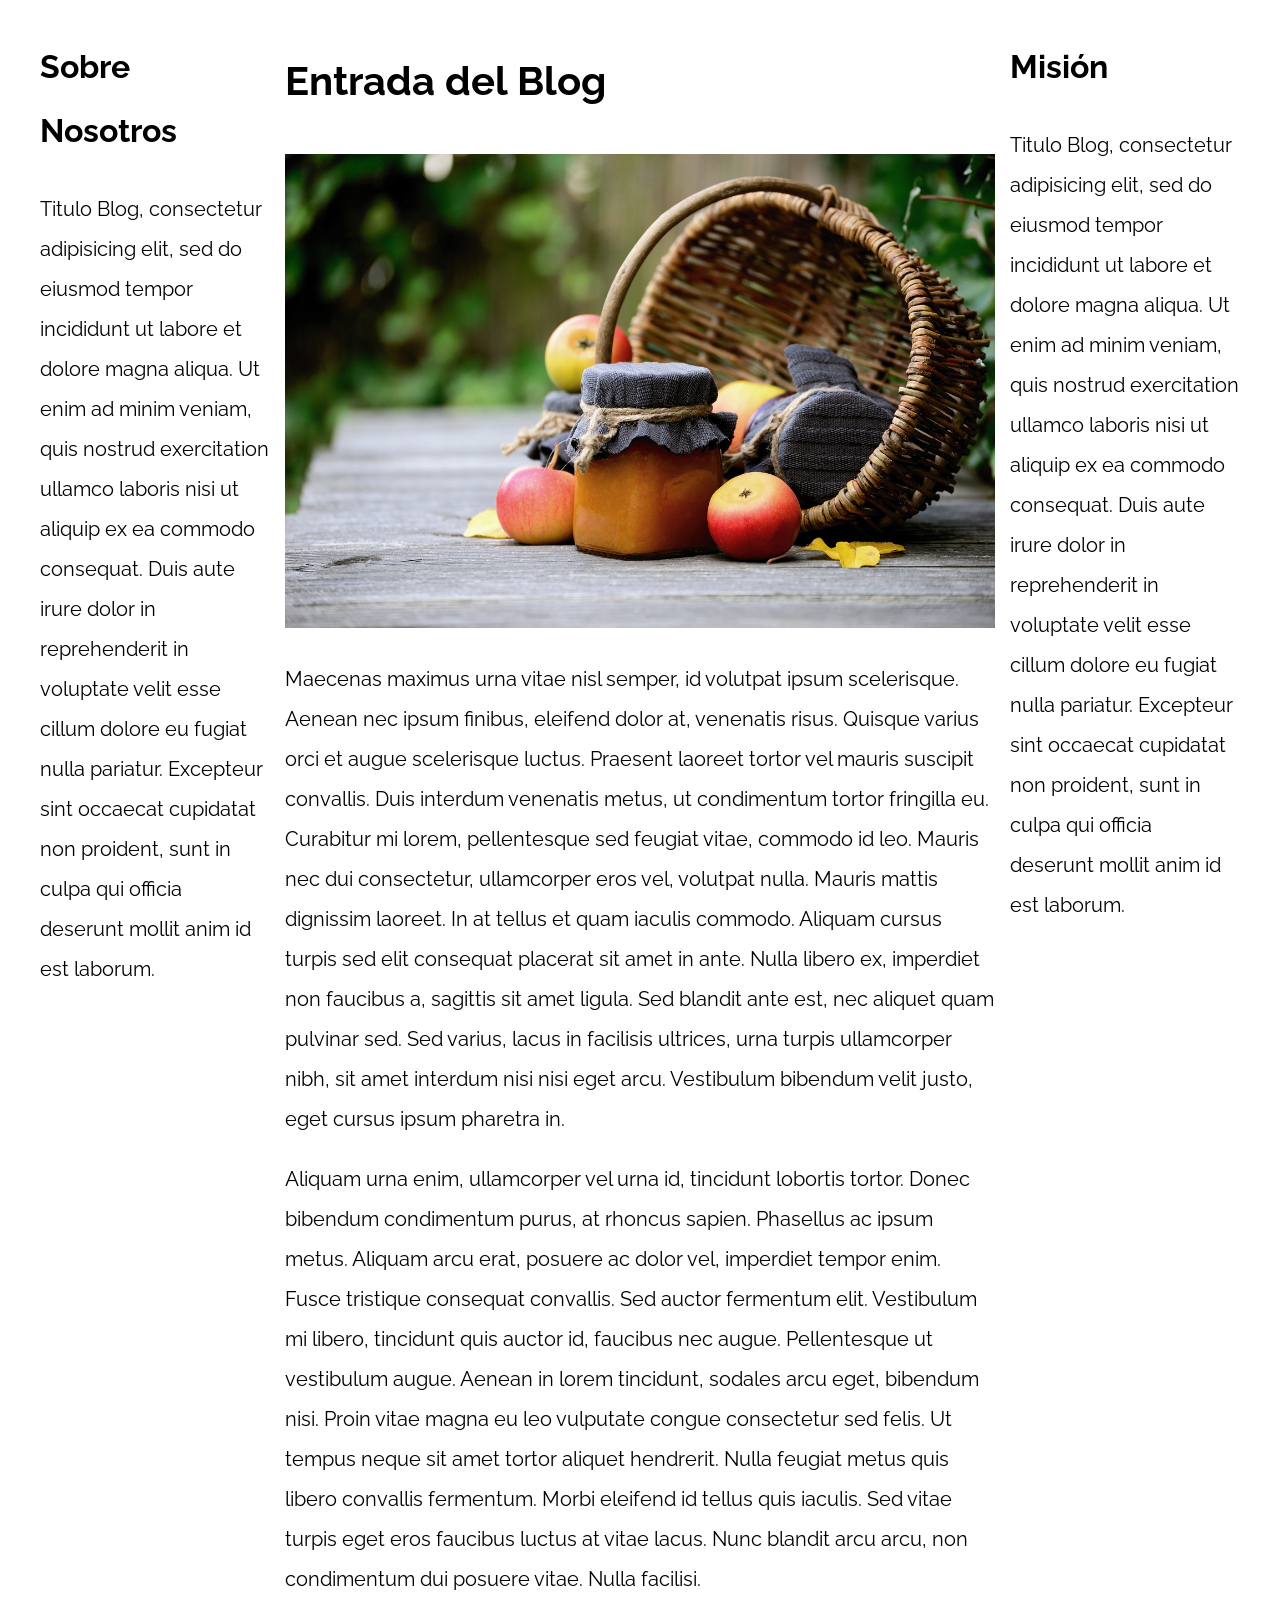
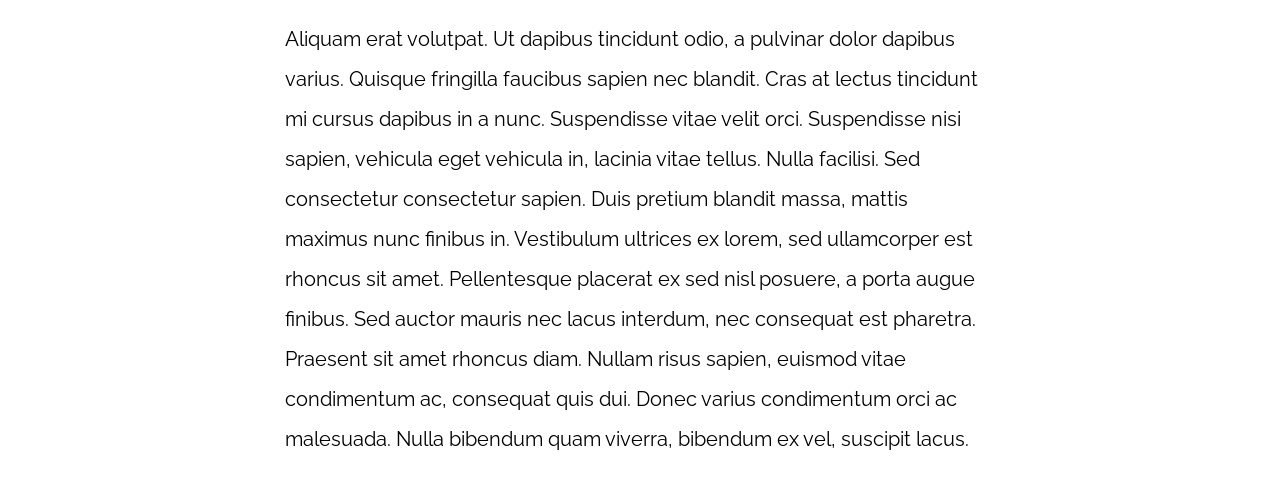
<file: responsive/PatronesRWD/06-3columnas_flexbox/index.html>
<!DOCTYPE html>
<html>

<head>
    <meta charset="utf-8">
    <title>Patrones Responsive Web Design</title>
    <link rel="stylesheet" href="https://necolas.github.io/normalize.css/8.0.1/normalize.css">
    <link href="https://fonts.googleapis.com/css?family=Raleway:400,700,900" rel="stylesheet">
    <link rel="stylesheet" href="css/styles.css">
    <meta name="viewport" content="width=device-width, initial-scale=1">
</head>

<body>

    <div class="contenedor contenedor-flex">
        <main class="contenido-principal">
            <article>
                <h1>Entrada del Blog</h1>
                <img src="img/imagen1.jpg">

                <p>Maecenas maximus urna vitae nisl semper, id volutpat ipsum scelerisque. Aenean nec ipsum finibus,
                    eleifend dolor at, venenatis risus. Quisque varius orci et augue scelerisque luctus. Praesent
                    laoreet tortor vel mauris suscipit convallis.
                    Duis interdum venenatis metus, ut condimentum tortor fringilla eu. Curabitur mi lorem, pellentesque
                    sed feugiat vitae, commodo id leo. Mauris nec dui consectetur, ullamcorper eros vel, volutpat nulla.
                    Mauris mattis dignissim laoreet.
                    In at tellus et quam iaculis commodo. Aliquam cursus turpis sed elit consequat placerat sit amet in
                    ante. Nulla libero ex, imperdiet non faucibus a, sagittis sit amet ligula. Sed blandit ante est, nec
                    aliquet quam pulvinar sed. Sed
                    varius, lacus in facilisis ultrices, urna turpis ullamcorper nibh, sit amet interdum nisi nisi eget
                    arcu. Vestibulum bibendum velit justo, eget cursus ipsum pharetra in.</p>

                <p>Aliquam urna enim, ullamcorper vel urna id, tincidunt lobortis tortor. Donec bibendum condimentum
                    purus, at rhoncus sapien. Phasellus ac ipsum metus. Aliquam arcu erat, posuere ac dolor vel,
                    imperdiet tempor enim. Fusce tristique consequat
                    convallis. Sed auctor fermentum elit. Vestibulum mi libero, tincidunt quis auctor id, faucibus nec
                    augue. Pellentesque ut vestibulum augue. Aenean in lorem tincidunt, sodales arcu eget, bibendum
                    nisi. Proin vitae magna eu leo vulputate
                    congue consectetur sed felis. Ut tempus neque sit amet tortor aliquet hendrerit. Nulla feugiat metus
                    quis libero convallis fermentum. Morbi eleifend id tellus quis iaculis. Sed vitae turpis eget eros
                    faucibus luctus at vitae lacus.
                    Nunc blandit arcu arcu, non condimentum dui posuere vitae. Nulla facilisi.</p>

                <p>Aliquam erat volutpat. Ut dapibus tincidunt odio, a pulvinar dolor dapibus varius. Quisque fringilla
                    faucibus sapien nec blandit. Cras at lectus tincidunt mi cursus dapibus in a nunc. Suspendisse vitae
                    velit orci. Suspendisse nisi sapien,
                    vehicula eget vehicula in, lacinia vitae tellus. Nulla facilisi. Sed consectetur consectetur sapien.
                    Duis pretium blandit massa, mattis maximus nunc finibus in. Vestibulum ultrices ex lorem, sed
                    ullamcorper est rhoncus sit amet. Pellentesque
                    placerat ex sed nisl posuere, a porta augue finibus. Sed auctor mauris nec lacus interdum, nec
                    consequat est pharetra. Praesent sit amet rhoncus diam. Nullam risus sapien, euismod vitae
                    condimentum ac, consequat quis dui. Donec varius
                    condimentum orci ac malesuada. Nulla bibendum quam viverra, bibendum ex vel, suscipit lacus.</p>

            </article>
        </main>

        <aside class="sidebar-1 sidebar">
            <h2>Sobre Nosotros</h2>
            <p>Titulo Blog, consectetur adipisicing elit, sed do eiusmod tempor incididunt ut labore et dolore magna
                aliqua. Ut enim ad minim veniam, quis nostrud exercitation ullamco laboris nisi ut aliquip ex ea commodo
                consequat. Duis aute irure dolor
                in reprehenderit in voluptate velit esse cillum dolore eu fugiat nulla pariatur. Excepteur sint occaecat
                cupidatat non proident, sunt in culpa qui officia deserunt mollit anim id est laborum.</p>
        </aside>
        <aside class="sidebar-2 sidebar">
            <h2>Misión</h2>
            <p>Titulo Blog, consectetur adipisicing elit, sed do eiusmod tempor incididunt ut labore et dolore magna
                aliqua. Ut enim ad minim veniam, quis nostrud exercitation ullamco laboris nisi ut aliquip ex ea commodo
                consequat. Duis aute irure dolor
                in reprehenderit in voluptate velit esse cillum dolore eu fugiat nulla pariatur. Excepteur sint occaecat
                cupidatat non proident, sunt in culpa qui officia deserunt mollit anim id est laborum.</p>
        </aside>
    </div>

</body>

</html>
</file>
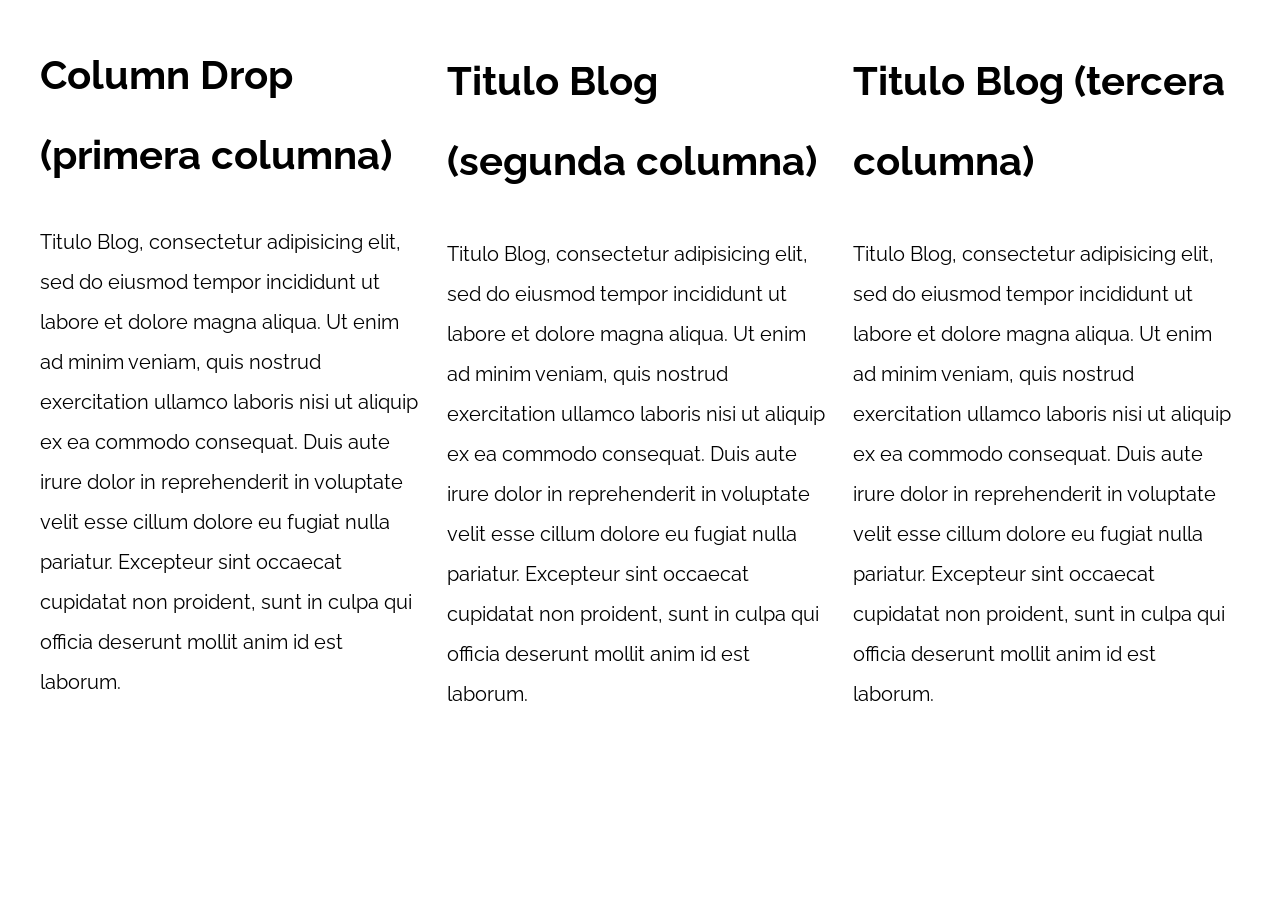
<file: responsive/PatronesRWD/07-column_drop_css_grid/index.html>
<!DOCTYPE html>
<html>

<head>
    <meta charset="utf-8">
    <title>Patrones Responsive Web Design</title>
    <link rel="stylesheet" href="https://necolas.github.io/normalize.css/8.0.1/normalize.css">
    <link href="https://fonts.googleapis.com/css?family=Raleway:400,700,900" rel="stylesheet">
    <link rel="stylesheet" href="css/styles.css">
    <meta name="viewport" content="width=device-width, initial-scale=1">
</head>

<body>

    <div class="contenedor column-drop-css">
        <main>
            <h1>Column Drop (primera columna)</h1>
            <p>
                Titulo Blog, consectetur adipisicing elit, sed do eiusmod tempor incididunt ut labore et dolore magna
                aliqua. Ut enim ad minim veniam, quis nostrud exercitation ullamco laboris nisi ut aliquip ex ea commodo
                consequat. Duis aute irure dolor in reprehenderit
                in voluptate velit esse cillum dolore eu fugiat nulla pariatur. Excepteur sint occaecat cupidatat non
                proident, sunt in culpa qui officia deserunt mollit anim id est laborum.
            </p>
        </main>

        <aside class="primera">
            <h1>Titulo Blog (segunda columna)</h1>
            <p>
                Titulo Blog, consectetur adipisicing elit, sed do eiusmod tempor incididunt ut labore et dolore magna
                aliqua. Ut enim ad minim veniam, quis nostrud exercitation ullamco laboris nisi ut aliquip ex ea commodo
                consequat. Duis aute irure dolor in reprehenderit
                in voluptate velit esse cillum dolore eu fugiat nulla pariatur. Excepteur sint occaecat cupidatat non
                proident, sunt in culpa qui officia deserunt mollit anim id est laborum.
            </p>
        </aside>

        <aside class="segunda">
            <h1>Titulo Blog (tercera columna)</h1>
            <p>
                Titulo Blog, consectetur adipisicing elit, sed do eiusmod tempor incididunt ut labore et dolore magna
                aliqua. Ut enim ad minim veniam, quis nostrud exercitation ullamco laboris nisi ut aliquip ex ea commodo
                consequat. Duis aute irure dolor in reprehenderit
                in voluptate velit esse cillum dolore eu fugiat nulla pariatur. Excepteur sint occaecat cupidatat non
                proident, sunt in culpa qui officia deserunt mollit anim id est laborum.
            </p>
        </aside>
    </div>

</body>

</html>
</file>
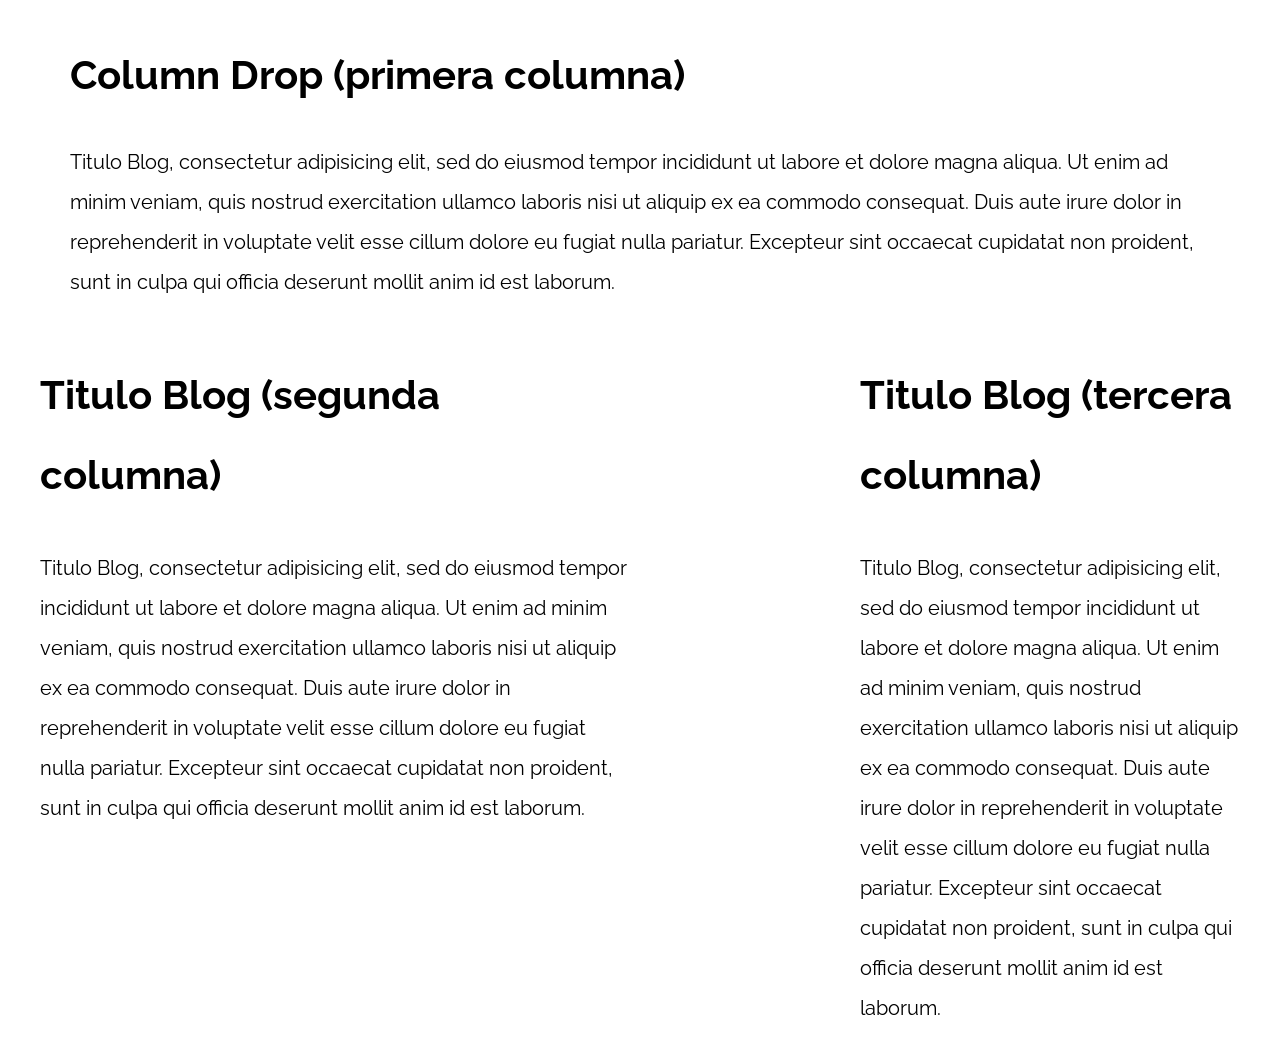
<file: responsive/PatronesRWD/08-column_drop_flexbox/index.html>
<!DOCTYPE html>
<html>

<head>
    <meta charset="utf-8">
    <title>Patrones Responsive Web Design</title>
    <link rel="stylesheet" href="https://necolas.github.io/normalize.css/8.0.1/normalize.css">
    <link href="https://fonts.googleapis.com/css?family=Raleway:400,700,900" rel="stylesheet">
    <link rel="stylesheet" href="css/styles.css">
    <meta name="viewport" content="width=device-width, initial-scale=1">
</head>

<body>

    <div class="contenedor column-drop-flex">
        <main class="contenedor principal">
            <h1>Column Drop (primera columna)</h1>
            <p>
                Titulo Blog, consectetur adipisicing elit, sed do eiusmod tempor incididunt ut labore et dolore magna
                aliqua. Ut enim ad minim veniam, quis nostrud exercitation ullamco laboris nisi ut aliquip ex ea commodo
                consequat. Duis aute irure dolor in reprehenderit
                in voluptate velit esse cillum dolore eu fugiat nulla pariatur. Excepteur sint occaecat cupidatat non
                proident, sunt in culpa qui officia deserunt mollit anim id est laborum.
            </p>
        </main>

        <aside class="primera">
            <h1>Titulo Blog (segunda columna)</h1>
            <p>
                Titulo Blog, consectetur adipisicing elit, sed do eiusmod tempor incididunt ut labore et dolore magna
                aliqua. Ut enim ad minim veniam, quis nostrud exercitation ullamco laboris nisi ut aliquip ex ea commodo
                consequat. Duis aute irure dolor in reprehenderit
                in voluptate velit esse cillum dolore eu fugiat nulla pariatur. Excepteur sint occaecat cupidatat non
                proident, sunt in culpa qui officia deserunt mollit anim id est laborum.
            </p>
        </aside>

        <aside class="segunda">
            <h1>Titulo Blog (tercera columna)</h1>
            <p>
                Titulo Blog, consectetur adipisicing elit, sed do eiusmod tempor incididunt ut labore et dolore magna
                aliqua. Ut enim ad minim veniam, quis nostrud exercitation ullamco laboris nisi ut aliquip ex ea commodo
                consequat. Duis aute irure dolor in reprehenderit
                in voluptate velit esse cillum dolore eu fugiat nulla pariatur. Excepteur sint occaecat cupidatat non
                proident, sunt in culpa qui officia deserunt mollit anim id est laborum.
            </p>
        </aside>
    </div>

</body>

</html>
</file>
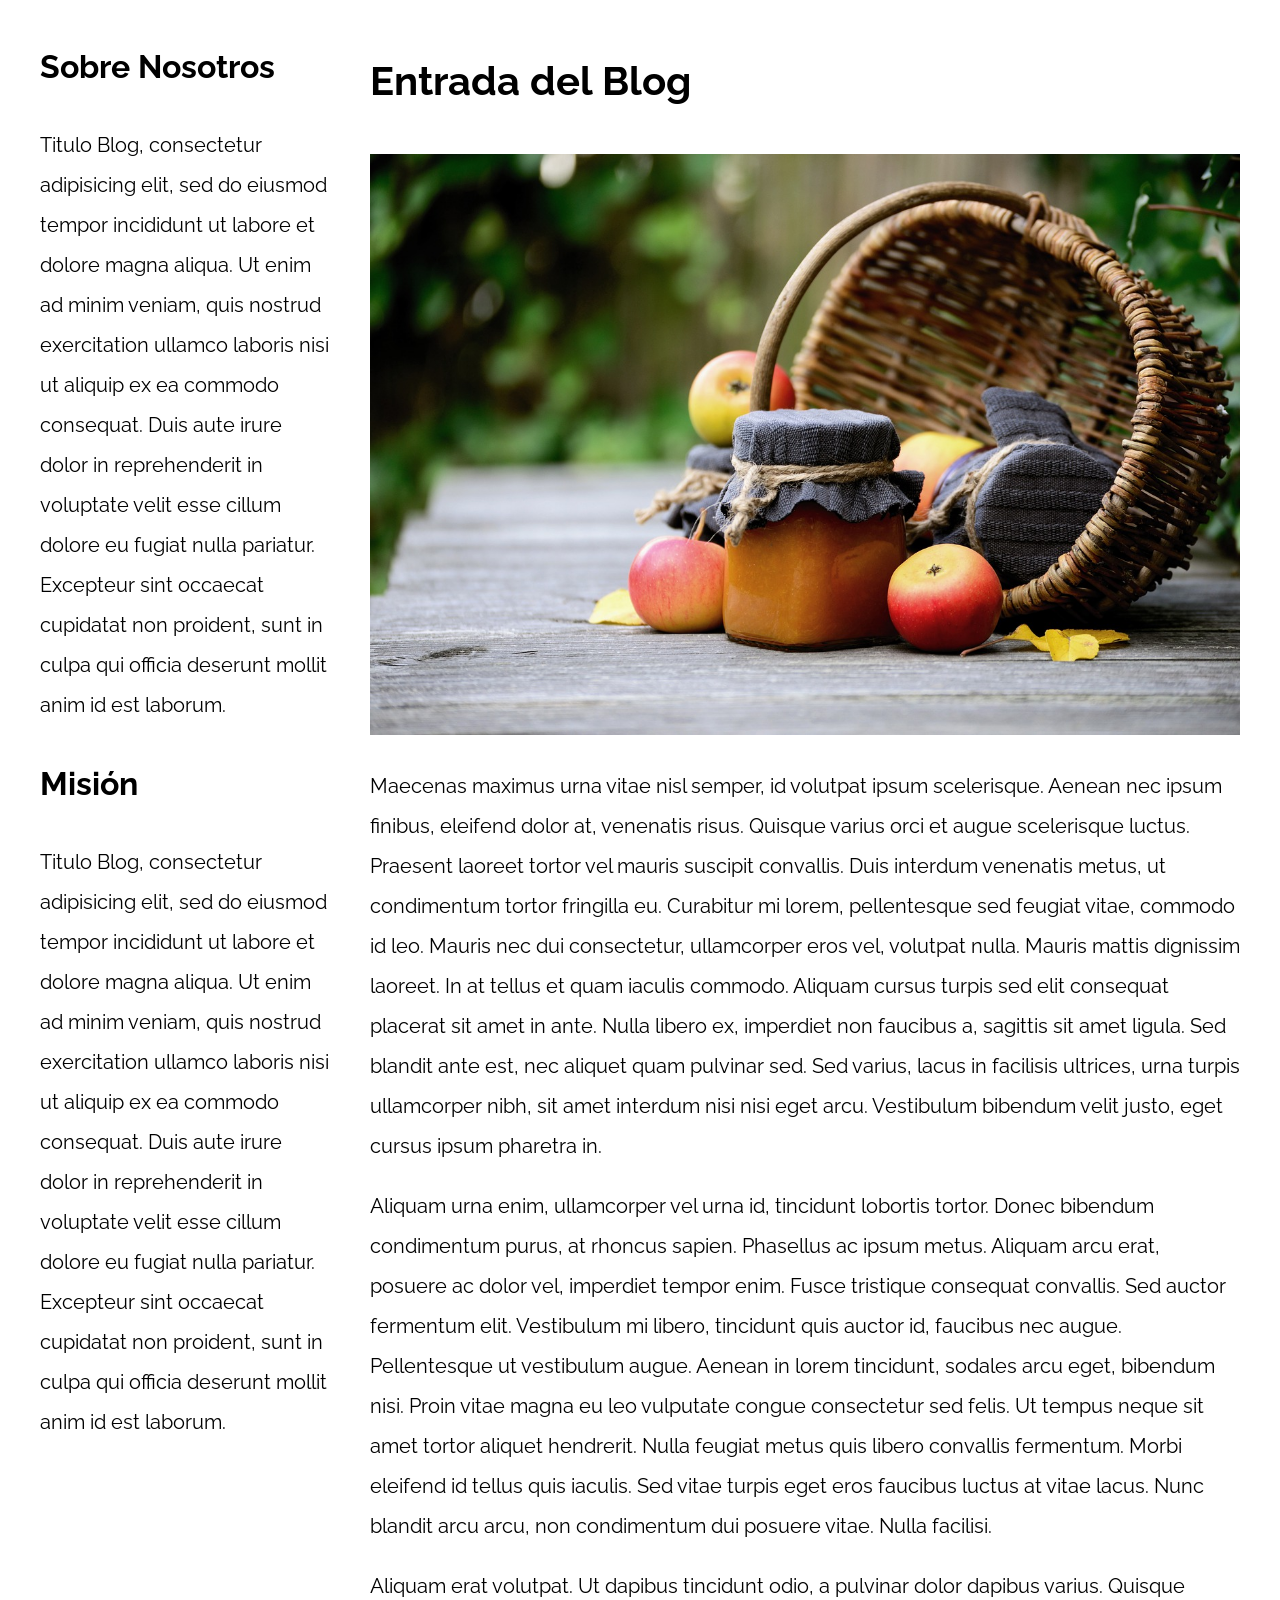
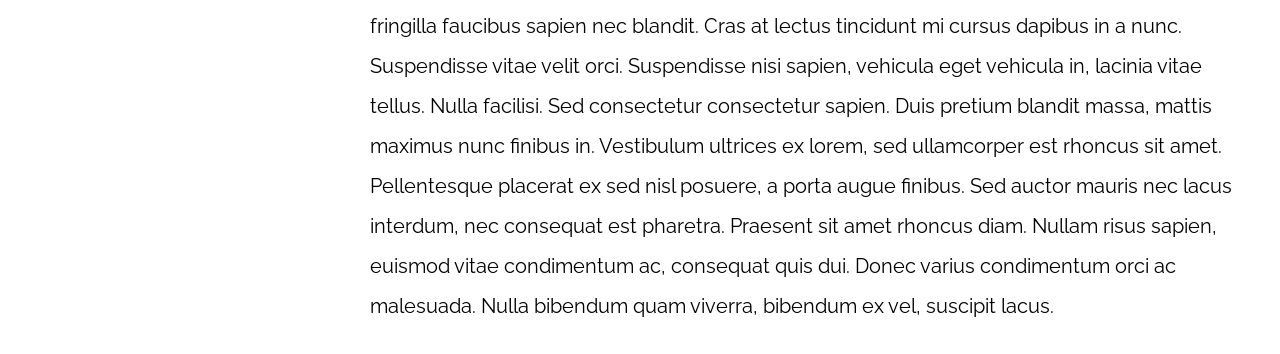
<file: responsive/PatronesRWD/09-con_sidebar_css_grid/index.html>
<!DOCTYPE html>
<html>

<head>
    <meta charset="utf-8">
    <title>Patrones Responsive Web Design</title>
    <link rel="stylesheet" href="https://necolas.github.io/normalize.css/8.0.1/normalize.css">
    <link href="https://fonts.googleapis.com/css?family=Raleway:400,700,900" rel="stylesheet">
    <link rel="stylesheet" href="css/styles9.css">
    <meta name="viewport" content="width=device-width, initial-scale=1">
</head>

<body>

    <div class="contenedor con-sidebar">
        <article>
            <h1>Entrada del Blog</h1>
            <img src="img/imagen1.jpg">

            <p>Maecenas maximus urna vitae nisl semper, id volutpat ipsum scelerisque. Aenean nec ipsum finibus,
                eleifend dolor at, venenatis risus. Quisque varius orci et augue scelerisque luctus. Praesent laoreet
                tortor vel mauris suscipit convallis. Duis
                interdum venenatis metus, ut condimentum tortor fringilla eu. Curabitur mi lorem, pellentesque sed
                feugiat vitae, commodo id leo. Mauris nec dui consectetur, ullamcorper eros vel, volutpat nulla. Mauris
                mattis dignissim laoreet. In at
                tellus et quam iaculis commodo. Aliquam cursus turpis sed elit consequat placerat sit amet in ante.
                Nulla libero ex, imperdiet non faucibus a, sagittis sit amet ligula. Sed blandit ante est, nec aliquet
                quam pulvinar sed. Sed varius, lacus
                in facilisis ultrices, urna turpis ullamcorper nibh, sit amet interdum nisi nisi eget arcu. Vestibulum
                bibendum velit justo, eget cursus ipsum pharetra in.</p>

            <p>Aliquam urna enim, ullamcorper vel urna id, tincidunt lobortis tortor. Donec bibendum condimentum purus,
                at rhoncus sapien. Phasellus ac ipsum metus. Aliquam arcu erat, posuere ac dolor vel, imperdiet tempor
                enim. Fusce tristique consequat
                convallis. Sed auctor fermentum elit. Vestibulum mi libero, tincidunt quis auctor id, faucibus nec
                augue. Pellentesque ut vestibulum augue. Aenean in lorem tincidunt, sodales arcu eget, bibendum nisi.
                Proin vitae magna eu leo vulputate
                congue consectetur sed felis. Ut tempus neque sit amet tortor aliquet hendrerit. Nulla feugiat metus
                quis libero convallis fermentum. Morbi eleifend id tellus quis iaculis. Sed vitae turpis eget eros
                faucibus luctus at vitae lacus. Nunc
                blandit arcu arcu, non condimentum dui posuere vitae. Nulla facilisi.</p>

            <p>Aliquam erat volutpat. Ut dapibus tincidunt odio, a pulvinar dolor dapibus varius. Quisque fringilla
                faucibus sapien nec blandit. Cras at lectus tincidunt mi cursus dapibus in a nunc. Suspendisse vitae
                velit orci. Suspendisse nisi sapien,
                vehicula eget vehicula in, lacinia vitae tellus. Nulla facilisi. Sed consectetur consectetur sapien.
                Duis pretium blandit massa, mattis maximus nunc finibus in. Vestibulum ultrices ex lorem, sed
                ullamcorper est rhoncus sit amet. Pellentesque
                placerat ex sed nisl posuere, a porta augue finibus. Sed auctor mauris nec lacus interdum, nec consequat
                est pharetra. Praesent sit amet rhoncus diam. Nullam risus sapien, euismod vitae condimentum ac,
                consequat quis dui. Donec varius
                condimentum orci ac malesuada. Nulla bibendum quam viverra, bibendum ex vel, suscipit lacus.</p>
        </article>
        <aside>
            <h2>Sobre Nosotros</h2>
            <p>Titulo Blog, consectetur adipisicing elit, sed do eiusmod tempor incididunt ut labore et dolore magna
                aliqua. Ut enim ad minim veniam, quis nostrud exercitation ullamco laboris nisi ut aliquip ex ea commodo
                consequat. Duis aute irure dolor
                in reprehenderit in voluptate velit esse cillum dolore eu fugiat nulla pariatur. Excepteur sint occaecat
                cupidatat non proident, sunt in culpa qui officia deserunt mollit anim id est laborum.</p>


            <h2>Misión</h2>
            <p>Titulo Blog, consectetur adipisicing elit, sed do eiusmod tempor incididunt ut labore et dolore magna
                aliqua. Ut enim ad minim veniam, quis nostrud exercitation ullamco laboris nisi ut aliquip ex ea commodo
                consequat. Duis aute irure dolor
                in reprehenderit in voluptate velit esse cillum dolore eu fugiat nulla pariatur. Excepteur sint occaecat
                cupidatat non proident, sunt in culpa qui officia deserunt mollit anim id est laborum.</p>
        </aside>
    </div>

</body>

</html>
</file>
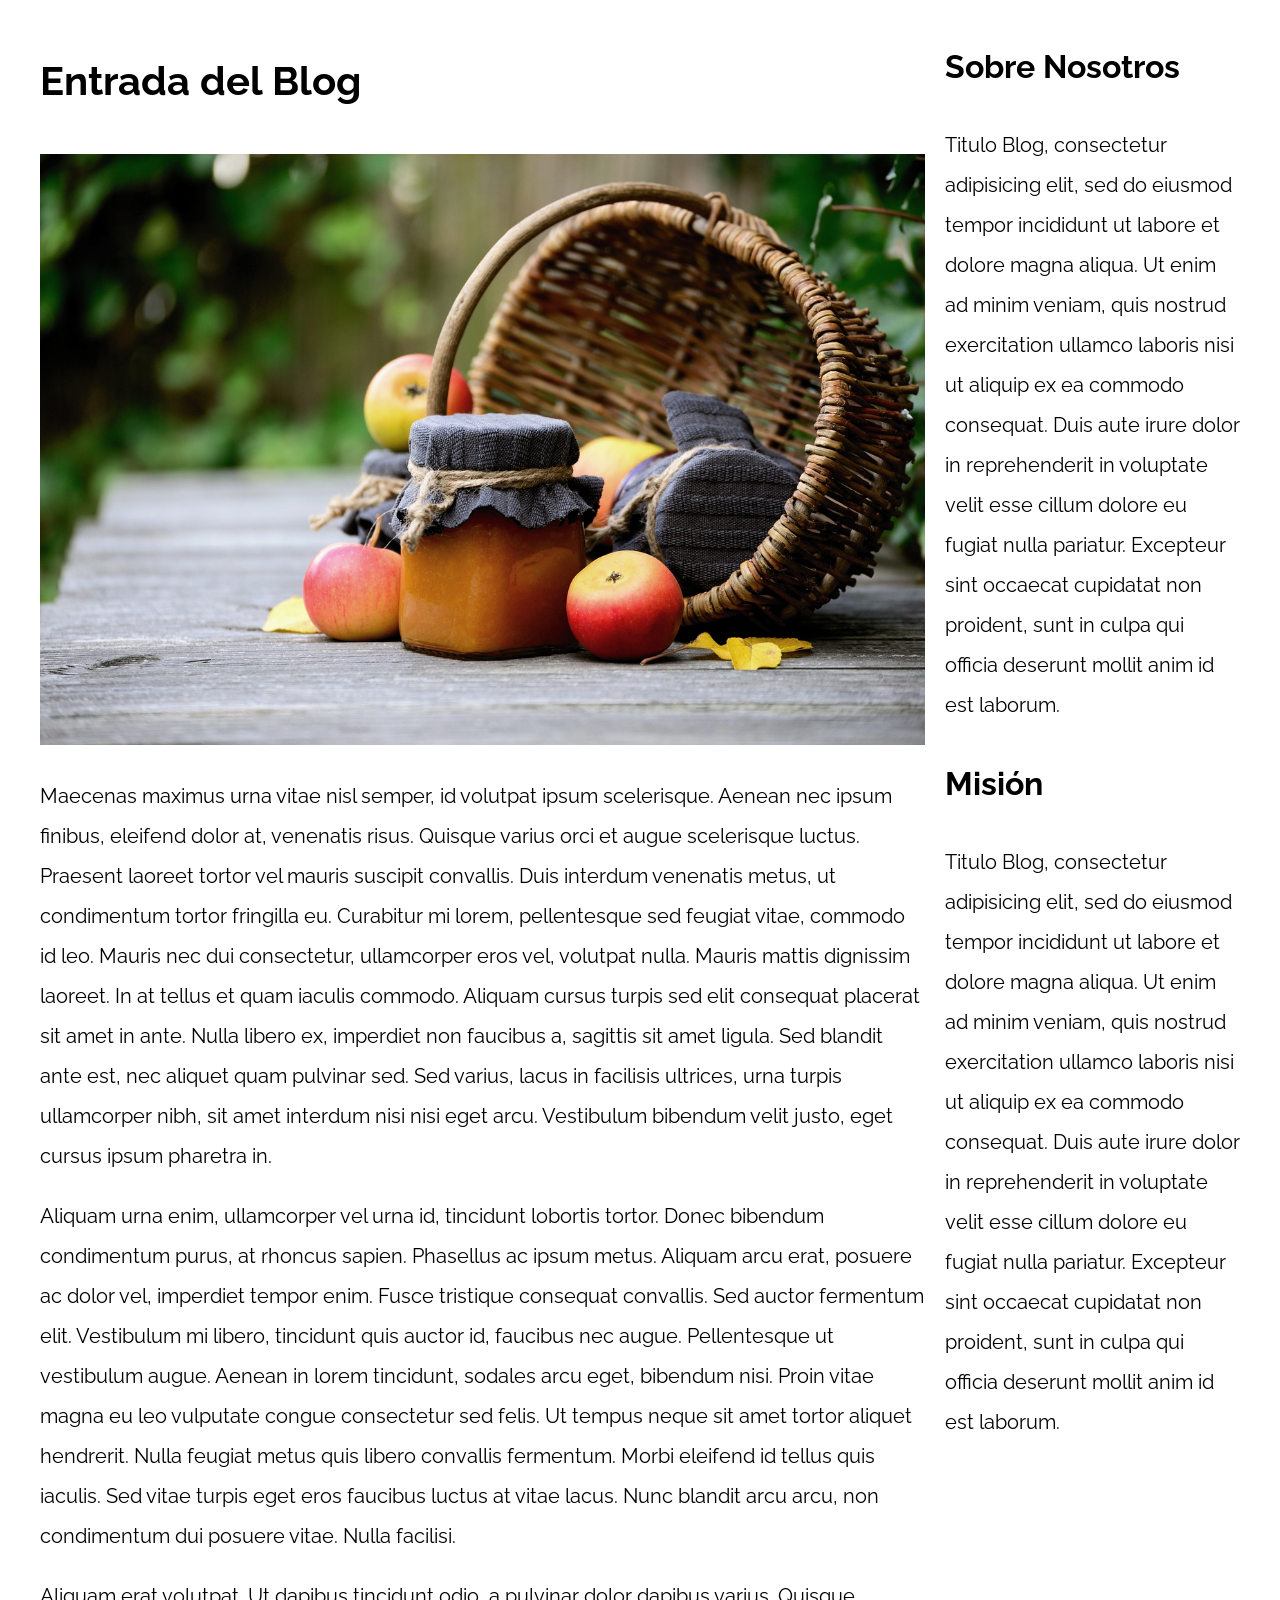
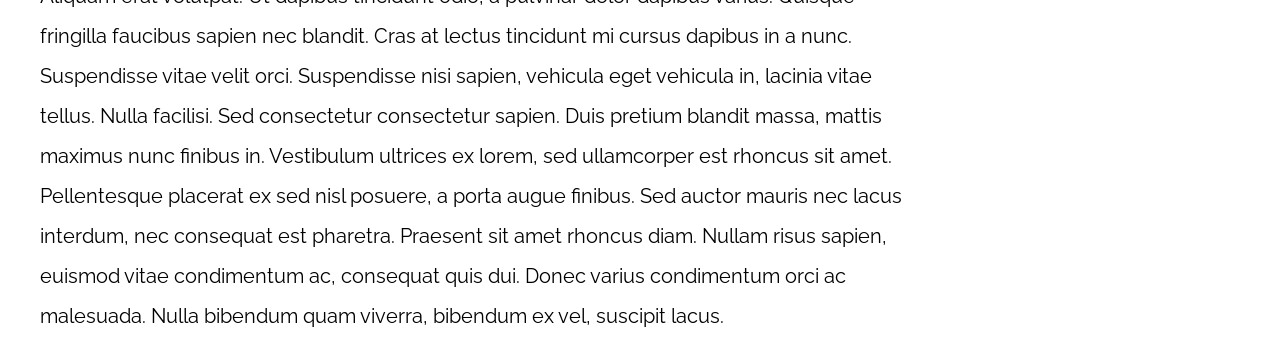
<file: responsive/PatronesRWD/10-con_sidebar_flexbox/index.html>
<!DOCTYPE html>
<html>

<head>
    <meta charset="utf-8">
    <title>Patrones Responsive Web Design</title>
    <link rel="stylesheet" href="https://necolas.github.io/normalize.css/8.0.1/normalize.css">
    <link href="https://fonts.googleapis.com/css?family=Raleway:400,700,900" rel="stylesheet">
    <link rel="stylesheet" href="css/styles.css">
    <meta name="viewport" content="width=device-width, initial-scale=1">
</head>

<body>

    <div class="contenedor con-sidebar">
        <article>
            <h1>Entrada del Blog</h1>
            <img src="img/imagen1.jpg">

            <p>Maecenas maximus urna vitae nisl semper, id volutpat ipsum scelerisque. Aenean nec ipsum finibus,
                eleifend dolor at, venenatis risus. Quisque varius orci et augue scelerisque luctus. Praesent laoreet
                tortor vel mauris suscipit convallis. Duis
                interdum venenatis metus, ut condimentum tortor fringilla eu. Curabitur mi lorem, pellentesque sed
                feugiat vitae, commodo id leo. Mauris nec dui consectetur, ullamcorper eros vel, volutpat nulla. Mauris
                mattis dignissim laoreet. In at
                tellus et quam iaculis commodo. Aliquam cursus turpis sed elit consequat placerat sit amet in ante.
                Nulla libero ex, imperdiet non faucibus a, sagittis sit amet ligula. Sed blandit ante est, nec aliquet
                quam pulvinar sed. Sed varius, lacus
                in facilisis ultrices, urna turpis ullamcorper nibh, sit amet interdum nisi nisi eget arcu. Vestibulum
                bibendum velit justo, eget cursus ipsum pharetra in.</p>

            <p>Aliquam urna enim, ullamcorper vel urna id, tincidunt lobortis tortor. Donec bibendum condimentum purus,
                at rhoncus sapien. Phasellus ac ipsum metus. Aliquam arcu erat, posuere ac dolor vel, imperdiet tempor
                enim. Fusce tristique consequat
                convallis. Sed auctor fermentum elit. Vestibulum mi libero, tincidunt quis auctor id, faucibus nec
                augue. Pellentesque ut vestibulum augue. Aenean in lorem tincidunt, sodales arcu eget, bibendum nisi.
                Proin vitae magna eu leo vulputate
                congue consectetur sed felis. Ut tempus neque sit amet tortor aliquet hendrerit. Nulla feugiat metus
                quis libero convallis fermentum. Morbi eleifend id tellus quis iaculis. Sed vitae turpis eget eros
                faucibus luctus at vitae lacus. Nunc
                blandit arcu arcu, non condimentum dui posuere vitae. Nulla facilisi.</p>

            <p>Aliquam erat volutpat. Ut dapibus tincidunt odio, a pulvinar dolor dapibus varius. Quisque fringilla
                faucibus sapien nec blandit. Cras at lectus tincidunt mi cursus dapibus in a nunc. Suspendisse vitae
                velit orci. Suspendisse nisi sapien,
                vehicula eget vehicula in, lacinia vitae tellus. Nulla facilisi. Sed consectetur consectetur sapien.
                Duis pretium blandit massa, mattis maximus nunc finibus in. Vestibulum ultrices ex lorem, sed
                ullamcorper est rhoncus sit amet. Pellentesque
                placerat ex sed nisl posuere, a porta augue finibus. Sed auctor mauris nec lacus interdum, nec consequat
                est pharetra. Praesent sit amet rhoncus diam. Nullam risus sapien, euismod vitae condimentum ac,
                consequat quis dui. Donec varius
                condimentum orci ac malesuada. Nulla bibendum quam viverra, bibendum ex vel, suscipit lacus.</p>
        </article>
        <aside>
            <h2>Sobre Nosotros</h2>
            <p>Titulo Blog, consectetur adipisicing elit, sed do eiusmod tempor incididunt ut labore et dolore magna
                aliqua. Ut enim ad minim veniam, quis nostrud exercitation ullamco laboris nisi ut aliquip ex ea commodo
                consequat. Duis aute irure dolor
                in reprehenderit in voluptate velit esse cillum dolore eu fugiat nulla pariatur. Excepteur sint occaecat
                cupidatat non proident, sunt in culpa qui officia deserunt mollit anim id est laborum.</p>


            <h2>Misión</h2>
            <p>Titulo Blog, consectetur adipisicing elit, sed do eiusmod tempor incididunt ut labore et dolore magna
                aliqua. Ut enim ad minim veniam, quis nostrud exercitation ullamco laboris nisi ut aliquip ex ea commodo
                consequat. Duis aute irure dolor
                in reprehenderit in voluptate velit esse cillum dolore eu fugiat nulla pariatur. Excepteur sint occaecat
                cupidatat non proident, sunt in culpa qui officia deserunt mollit anim id est laborum.</p>
        </aside>
    </div>

</body>

</html>
</file>
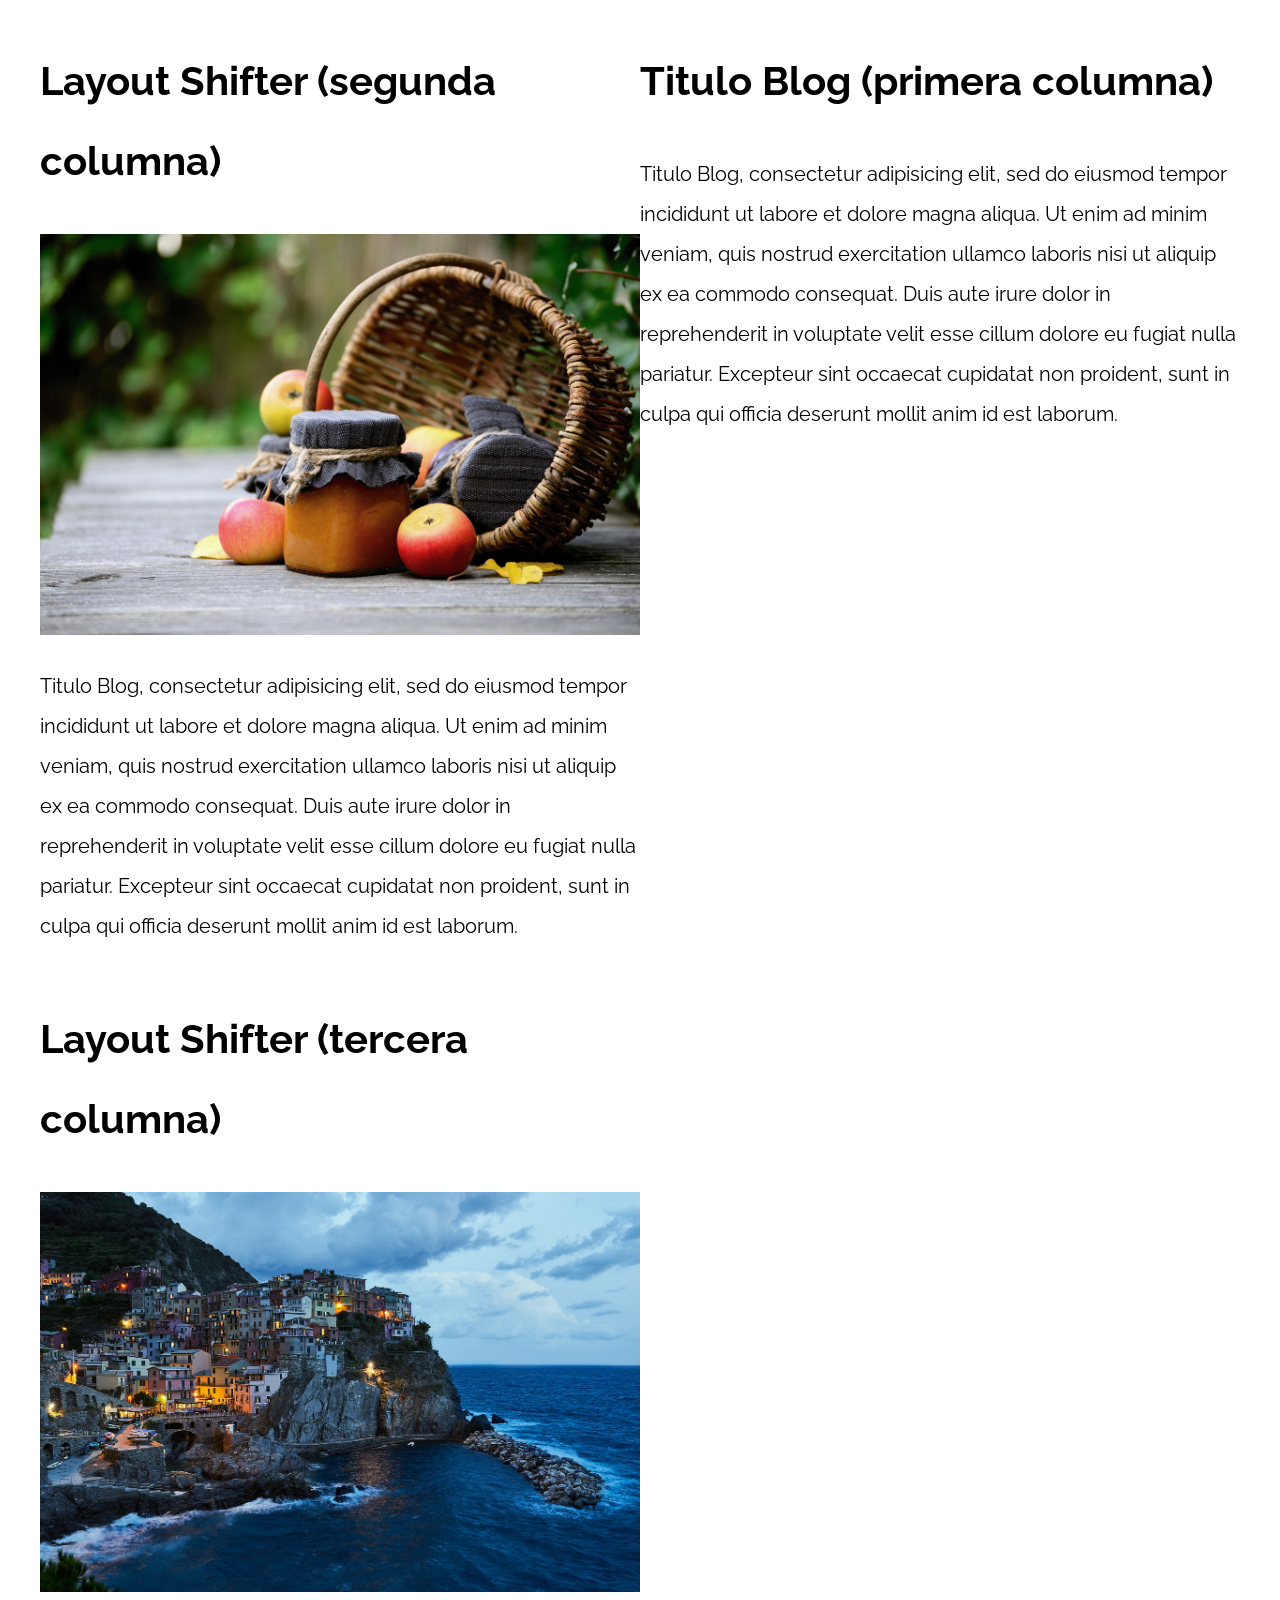
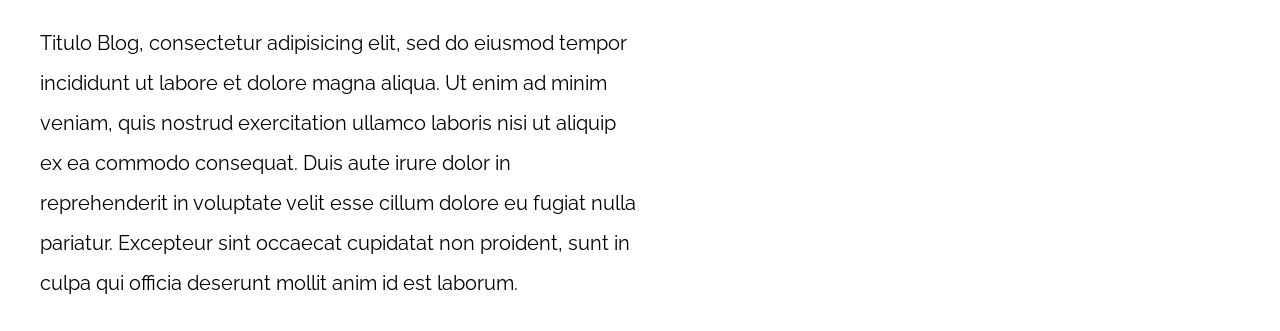
<file: responsive/PatronesRWD/11-layout_shifter_css_grid/index.html>
<!DOCTYPE html>
<html>

<head>
    <meta charset="utf-8">
    <title>Patrones Responsive Web Design</title>
    <link rel="stylesheet" href="https://necolas.github.io/normalize.css/8.0.1/normalize.css">
    <link href="https://fonts.googleapis.com/css?family=Raleway:400,700,900" rel="stylesheet">
    <link rel="stylesheet" href="css/styles.css">
    <meta name="viewport" content="width=device-width, initial-scale=1">
</head>

<body>

    <div class="contenedor layout-shifter">
        <aside class="sidebar">
            <h1>Titulo Blog (primera columna)</h1>
            <p>
                Titulo Blog, consectetur adipisicing elit, sed do eiusmod tempor incididunt ut labore et dolore magna
                aliqua. Ut enim ad minim veniam, quis nostrud exercitation ullamco laboris nisi ut aliquip ex ea commodo
                consequat. Duis aute irure dolor in reprehenderit
                in voluptate velit esse cillum dolore eu fugiat nulla pariatur. Excepteur sint occaecat cupidatat non
                proident, sunt in culpa qui officia deserunt mollit anim id est laborum.
            </p>
        </aside>

        <main class="contenido-principal">
            <article class="entrada-blog">
                <h1>Layout Shifter (segunda columna)</h1>
                <img src="img/imagen1.jpg">
                <p>
                    Titulo Blog, consectetur adipisicing elit, sed do eiusmod tempor incididunt ut labore et dolore
                    magna aliqua. Ut enim ad minim veniam, quis nostrud exercitation ullamco laboris nisi ut aliquip ex
                    ea commodo consequat. Duis aute irure dolor in reprehenderit
                    in voluptate velit esse cillum dolore eu fugiat nulla pariatur. Excepteur sint occaecat cupidatat
                    non proident, sunt in culpa qui officia deserunt mollit anim id est laborum.
                </p>
            </article>

            <article class="entrada-blog">
                <h1>Layout Shifter (tercera columna)</h1>
                <img src="img/imagen2.jpg">
                <p>
                    Titulo Blog, consectetur adipisicing elit, sed do eiusmod tempor incididunt ut labore et dolore
                    magna aliqua. Ut enim ad minim veniam, quis nostrud exercitation ullamco laboris nisi ut aliquip ex
                    ea commodo consequat. Duis aute irure dolor in reprehenderit
                    in voluptate velit esse cillum dolore eu fugiat nulla pariatur. Excepteur sint occaecat cupidatat
                    non proident, sunt in culpa qui officia deserunt mollit anim id est laborum.
                </p>
            </article>
        </main>
    </div>

</body>

</html>
</file>
<file: store-web/styles/styles.css>
:root {
    --primary-color: #9C27B0;
    --primary-color-dark: #89119D;
    --secondary-color: #ffce00;
    --secondary-color-dark: rgb(233, 287, 2);
    --white-color: #fff;
    --black-color: #000;
    --primary-font: 'Staatliches', cursive;
}

html {
    box-sizing: border-box;
    font-size: 62.5%;
}

*,
*::before,
*::after {
    box-sizing: inherit;
}

/** Globals styles */
body {
    background-color: var(--primary-color);
    font-size: 1.6rem;
    line-height: 1.5;
}

p {
    font-size: 1.8rem;
    font-family: Arial, Helvetica, sans-serif;
    color: var(--white-color);
}

a {
    text-decoration: none;
}

img {
    width: 100%;
}

.content {
    max-width: 120rem;
    margin: 0 auto;
}

h1,
h2,
h3 {
    text-align: center;
    color: var(--secondary-color);
    font-family: var(--primary-font);
}

h1 {
    font-size: 4rem;
}

h2 {
    font-size: 3.2rem;
}

h3 {
    font-size: 2.4rem;
}

/** Header styles */
.header {
    display: flex;
    justify-content: center;
}

.header__logo {
    margin: 3rem 0;
}

/** footer styles */
.footer {
    background-color: var(--primary-color-dark);
    padding: 1rem 0;
    margin-top: 2rem;
}

.footer__text {
    font-family: var(--primary-font);
    text-align: center;
    font-size: 2.2rem;
}

/** navegation styles */
.navegation {
    background-color: var(--primary-color-dark);
    padding: 1rem 0;
    display: flex;
    justify-content: center;
    gap: 2rem;
    /**separacion entre los elementos de la navegacion */
}

.navegation__link,
.navegation__link--active {
    font-family: var(--primary-font);
    color: var(--white-color);
    font-size: 3rem;
}

.navegation__link:hover {
    color: var(--secondary-color);
}

/** Grid styles */
.grid {
    display: grid;
    grid-template-columns: repeat(2, 1fr);
    gap: 2rem;
}

@media (min-width: 768px) {
    .grid {
        grid-template-columns: repeat(3, 1fr);
    }
}

/** products styles */
.product {
    background-color: var(--primary-color-dark);
    padding: 1rem;
}

.product__image {
    width: 100%;
}

.product__name {
    font-size: 4rem;
}

.product__price {
    font-size: 2.8rem;
    color: var(--secondary-color);
}

.product__name,
.product__price {
    font-family: var(--primary-font);
    margin: 1rem 0;
    text-align: center;
    line-height: 1.2;
}

/** graphic styles */
.graphic {
    min-height: 30rem;
    background-repeat: no-repeat;
    background-size: cover;
    grid-column: 1 / 3;
    /**este se le aplica tanto al grafico de la camiseta como al del nodo */
}

.graphic--shirt {
    grid-row: 2 / 3;
    background-image: url('../images/grafico1.jpg');
}

.graphic--node {
    background-image: url('../images/grafico2.jpg');
    grid-row: 8 / 9;
}

@media (min-width: 768px) {
    .graphic--node {
        grid-row: 5 / 6;
        grid-column: 2 / 4;
    }

}

/** about styles */

.about {
    display: grid;
    grid-template-rows: repeat(2, auto);
}

@media (min-width: 768px) {
    .about {
        grid-template-columns: repeat(2, 1fr);
        column-gap: 2rem;
    }

}

.about__image {
    grid-row: 1 / 2;
}

@media (min-width: 768px) {
    .about__image {
        grid-column: 2 / 3;
    }

}

/** Blocks styles */

.blocks {
    display: grid;
    grid-template-columns: repeat(2, 1fr);
    gap: 2rem;
}

@media (min-width: 768px) {
    .blocks {
        grid-template-columns: repeat(4, 1fr);
    }

}

.block {
    text-align: center;
}

.block__title {
    margin: 0;
}


/** products page styles */

@media (min-width: 768px) {
    .shirt {
        display: grid;
        grid-template-columns: repeat(2, 1fr);
        column-gap: 2rem;
    }
}

.form {
    display: grid;
    grid-template-columns: repeat(2, 1fr);
    gap: 2rem;
}

.form__select {
    border: 1rem solid var(--primary-color-dark);
    background-color: var(--primary-color);
    color: var(--white-color);
    font-size: 2rem;
    font-family: arial, Helvetica, sans-serif;
    padding: 1rem;
    appearance: none;

}

.form__submit {
    background-color: var(--secondary-color);
    border: none;
    font-size: 2rem;
    font-family: var(--primary-font);
    padding: 2rem;
    transition: background-color .3s ease;
    grid-column: 1 / 3;
}

.form__submit:hover {
    background-color: var(--secondary-color-dark);
    cursor: pointer;
}
</file>
<file: blogdecafe/blogdecafe_inicio/css/styles.css>
:root {
    --fuenteHeading: 'PT sans', sans-serif;
    --fuenteParrafos: 'PT sans', sans-serif;

    --primario: #784D3C;
    --gris: #e1e1e1;
    --blanco: #ffffff;
    --negro: #000000;
}

html {
    box-sizing: border-box;
    font-size: 62.5%;
    /* 1rem = 10px */
}

*,
*:before,
*:after {
    box-sizing: inherit;
}

body {
    font-family: var(--fuenteParrafos);
    font-size: 1.6rem;
    line-height: 2;
}

/** Globales **/
.contenedor {
    width: min(90%, 120rem);
    margin: 0 auto;
}

a {
    text-decoration: none;
}

h1,
h2,
h3,
h4 {
    font-family: var(--fuenteHeading);
    line-height: 1.2;
}

h1 {
    font-size: 4.8rem;
}

h2 {
    font-size: 4rem;
}

h3 {
    font-size: 3.2rem;
}

h4 {
    font-size: 2.8rem;
}

img {
    max-width: 100%;
}

/** utilidades **/
.no-margin {
    margin: 0;
}

.no-padding {
    padding: 0;
}

.centrar-texto {
    text-align: center;
}

/** header **/
.header {
    background-image: url(../img/banner.jpg);
    height: 60rem;
    background-size: cover;
    background-repeat: no-repeat;
    background-position: center center;
}

.header_texto {
    text-align: center;
    color: var(--blanco);
    margin-top: 5rem;
}

@media (min-width: 768px) {
    .header_texto {
        margin-top: 15rem;
    }
}

.barra {
    padding-top: 4rem;
}

@media (min-width: 768px) {
    .barra {
        display: flex;
        justify-content: space-between;
        align-items: center;
    }
}

.logo {
    color: var(--blanco);
}

.logo_nombre {
    font-weight: 400;
}

.logo_bold {
    font-weight: 700;
}

@media (min-width: 768px) {
    .navegacion {
        display: flex;
        gap: 2rem;
    }
}

.navegacion__enlance {
    display: block;
    text-align: center;
    font-size: 1.8rem;
    color: var(--blanco);
}

@media (min-width: 768px) {
    .contenido-principal {
        display: grid;
        grid-template-columns: 2fr 1fr;
        column-gap: 4rem;
    }
}

.entrada {
    border-bottom: 1px solid var(--gris);
    margin-bottom: 2rem;
}

.entrada:last-of-type {
    border: none;
    margin-bottom: 0;
}

.boton {
    display: block;
    font-family: var(--fuenteHeading);
    color: var(--blanco);
    text-align: center;
    padding: 1rem 3rem;
    font-size: 1.8rem;
    text-transform: uppercase;
    font-weight: 700;
    margin-bottom: 2rem;
    border: none;
}

@media (min-width: 768px) {
    .boton {
        display: inline-block;
    }

}

.boton:hover {
    cursor: pointer;
}

.boton--primario {
    background-color: var(--negro);
}

.boton--secundario {
    background-color: var(--primario);
}

.cursos {
    list-style: none;
}

.widget-curso {
    border-bottom: 1px solid var(--gris);
    margin-bottom: 2rem;
}

.widget-curso:last-of-type {
    border: none;
    margin-bottom: 0;
}

.widget-curso_label {
    font-family: var(--fuenteHeading);
    font-weight: bold;
}

.widget-curso_info {
    font-weight: normal;
}

.widget-curso_label,
.widget-curso_info {
    font-size: 2rem;
}

.footer {
    background-color: var(--negro);
    padding-bottom: 3rem;
    margin-top: 4rem;
}


/** Sobre Nosotros **/

@media (min-width: 768px) {
    .sobre-nosotros {
        display: grid;
        grid-template-columns: repeat(2, 1fr);
        column-gap: 2rem;
    }
}

/** cursos **/
.curso {
    padding: 3rem 0;
    border-bottom: 1px solid var(--gris);

}

@media (min-width: 768px) {
    .curso {
        display: grid;
        grid-template-columns: 1fr 2fr;
        column-gap: 2rem;
    }
}

.curso:last-of-type {
    border: none;
}

.curso_label {
    font-family: var(--fuenteHeading);
    font-weight: bold;
}

.curso_info {
    font-weight: normal;
}

.curso_label,
.curso_info {
    font-size: 2rem;
}

/** contacto **/

.contacto-bg {
    background-image: url(../img/contacto.jpg);
    height: 40rem;
    background-size: cover;
    background-repeat: no-repeat;
}

.formulario {
    background-color: var(--blanco);
    margin: -5rem auto 0 auto;
    width: 95%;
    padding: 5rem;
}

.campo {
    display: flex;
    margin-bottom: 2rem;

}

.campo_label {
    flex: 0 0 9rem;
    text-align: right;
    padding-right: 2rem;
}

.campo_field {
    flex: 1;
    border: 1px solid var(--gris);
}

.campo_field--textarea {
    height: 20rem;
}
</file>
<file: responsive/PatronesRWD/01-2columnas_iguales_css_grid/css/styles.css>
html {
    box-sizing: border-box;
    font-size: 62.5%;
}

*,
*:before,
*:after {
    box-sizing: inherit;
}

body {
    font-family: 'Raleway', sans-serif;
    font-size: 1.6rem;
}

img {
    max-width: 100%;
}

h1 {
    font-size: 4rem;
}

.contenedor {
    max-width: 1200px;
    width: 95%;
    margin: 0 auto;
}

.entrada-blog a {
    display: inline-block;
    background-color: #2196F3;
    color: white;
    padding: 10px 20px;
    text-decoration: none;
    font-weight: bold;
    text-transform: uppercase;
}

/** CODIGO AQUI **/

@media (min-width: 768px) {
    .dos-columnas {
        display: grid;
        grid-template-columns: 50% 50%;
        grid-template-columns: repeat(2, 50%);
        grid-template-columns: repeat(1fr, 1fr);
        grid-template-columns: repeat(2, 1fr);
        column-gap: 2rem;
        /** estos valores son los mismos, pero se pueden usar de distintas formas **/
    }
}
</file>
<file: responsive/PatronesRWD/02-2columnas_iguales_flexbox/css/styles.css>
html {
    box-sizing: border-box;
    font-size: 62.5%;
}

*,
*:before,
*:after {
    box-sizing: inherit;
}

body {
    font-family: 'Raleway', sans-serif;
    font-size: 1.6rem;
}

img {
    max-width: 100%;
}

h1 {
    font-size: 4rem;
}

.contenedor {
    max-width: 1200px;
    width: 95%;
    margin: 0 auto;
}

.entrada-blog a {
    display: inline-block;
    background-color: #2196F3;
    color: white;
    padding: 10px 20px;
    text-decoration: none;
    font-weight: bold;
    text-transform: uppercase;
}

/** CODIGO AQUI **/

@media (min-width: 768px) {
    .dos-columnnas {
        display: flex;
        gap: 2rem;
    }

    .entrada-blog {
        flex: calc(50% - 1rem);
    }

}
</file>
<file: responsive/PatronesRWD/03-3columnas_iguales_css_grid/css/styles.css>
html {
    box-sizing: border-box;
    font-size: 62.5%;
}

*,
*:before,
*:after {
    box-sizing: inherit;
}

body {
    font-family: 'Raleway', sans-serif;
    font-size: 1.6rem;
}

img {
    max-width: 100%;
}

h1 {
    font-size: 4rem;
}

.contenedor {
    max-width: 1200px;
    width: 95%;
    margin: 0 auto;
}

.entrada-blog a {
    display: inline-block;
    background-color: #2196F3;
    color: white;
    padding: 10px 20px;
    text-decoration: none;
    font-weight: bold;
    text-transform: uppercase;
}

/** CODIGO AQUI **/

@media (min-width: 768px) {
    .tres-columnas {
        display: grid;
        grid-template-columns: repeat(3, 1fr);
        column-gap: 2rem;
    }

}
</file>
<file: responsive/PatronesRWD/04-3columnas_iguales_flexbox/css/styles.css>
html {
    box-sizing: border-box;
    font-size: 62.5%;
}

*,
*:before,
*:after {
    box-sizing: inherit;
}

body {
    font-family: 'Raleway', sans-serif;
    font-size: 1.6rem;
}

img {
    max-width: 100%;
}

h1 {
    font-size: 4rem;
}

.contenedor {
    max-width: 1200px;
    width: 95%;
    margin: 0 auto;
}

.entrada-blog a {
    display: inline-block;
    background-color: #2196F3;
    color: white;
    padding: 10px 20px;
    text-decoration: none;
    font-weight: bold;
    text-transform: uppercase;
}

/** CODIGO AQUI **/

@media (min-width: 768px) {
    .tres-columnas {
        display: flex;
        justify-content: space-between;
    }

    .entrada-blog {
        flex: 0 0 calc(33.33% - 1rem);
        /** esto brinda mayor control sobre el ancho de las columnas tanto para telefonos como para tablets **/
    }

}
</file>
<file: responsive/PatronesRWD/05-3columnas_css_grid/css/styles.css>
html {
    box-sizing: border-box;
    font-size: 62.5%;
}

*,
*:before,
*:after {
    box-sizing: inherit;
}

body {
    font-family: 'Raleway', sans-serif;
    font-size: 1.6rem;
    line-height: 2;
}

img {
    max-width: 100%;
}

h1 {
    font-size: 4rem;
}

h2 {
    font-size: 3.2rem;
}

.contenedor {
    max-width: 1200px;
    width: 95%;
    margin: 0 auto;
}

p {
    font-size: 2rem;
}

.entrada-blog a {
    display: inline-block;
    background-color: #2196F3;
    color: white;
    padding: 10px 20px;
    text-decoration: none;
    font-weight: bold;
    text-transform: uppercase;
}


/** CODIGO AQUI **/

@media (min-width: 768px) {
    .contenedor-grid {
        display: grid;
        grid-template-areas: "izquierda contenido derecha";
        /** ayuda a posicionar el contenido en donde requerimos **/
        grid-template-columns: 1fr 3fr 1fr;
        /** tamaño del contenido **/
        grid-auto-flow: column;
        /** ayuda a posicionar las columnas como van **/
        column-gap: 2rem;
    }

    .contenido-principal {
        grid-area: contenido;
    }

    .sidebar-1 {
        grid-area: izquierda;
    }
}
</file>
<file: responsive/PatronesRWD/06-3columnas_flexbox/css/styles.css>
html {
    box-sizing: border-box;
    font-size: 62.5%;
}

*,
*:before,
*:after {
    box-sizing: inherit;
}

body {
    font-family: 'Raleway', sans-serif;
    font-size: 1.6rem;
    line-height: 2;
}

img {
    max-width: 100%;
}

h1 {
    font-size: 4rem;
}

h2 {
    font-size: 3.2rem;
}

p {
    font-size: 2rem;
}

.contenedor {
    max-width: 1200px;
    width: 95%;
    margin: 0 auto;
}

.entrada-blog a {
    display: inline-block;
    background-color: #2196F3;
    color: white;
    padding: 10px 20px;
    text-decoration: none;
    font-weight: bold;
    text-transform: uppercase;
}

/** CODIGO AQUI **/

@media (min-width: 768px) {
    .contenedor-flex {
        display: flex;
        justify-content: space-between;
    }

    .contenido-principal {
        flex-basis: calc(60% - 1rem);
    }

    .sidebar {
        flex-basis: calc(20% - 1rem);
    }

    .sidebar-1 {
        order: -1;
        /** este hace que todos el contenido se organize **/
    }

}
</file>
<file: responsive/PatronesRWD/07-column_drop_css_grid/css/styles.css>
html {
    box-sizing: border-box;
    font-size: 62.5%;
}

*,
*:before,
*:after {
    box-sizing: inherit;
}

body {
    font-family: 'Raleway', sans-serif;
    font-size: 1.6rem;
    line-height: 2;
}

img {
    max-width: 100%;
}

h1 {
    font-size: 4rem;
}

h2 {
    font-size: 3.2rem;
}

p {
    font-size: 2rem;
}

.contenedor {
    max-width: 1200px;
    width: 95%;
    margin: 0 auto;
}

.entrada-blog a {
    display: inline-block;
    background-color: #2196F3;
    color: white;
    padding: 10px 20px;
    text-decoration: none;
    font-weight: bold;
    text-transform: uppercase;
}



/** CODIGO AQUI **/

@media (min-width: 480px) {
    .column-drop-css {
        display: grid;
        grid-template-columns: repeat(2, 1fr);
        gap: 2rem;
    }

    .primera {
        grid-column: 1 / 3;
        grid-row: 2 / 3;
    }

    .segunda {
        grid-column: 2 / 3;
        grid-row: 1 / 3;
    }
}

@media (min-width: 768px) {
    .column-drop-css {
        grid-template-columns: repeat(3, 1fr);
    }

    .primera {
        grid-column: 2 / 3;
        grid-row: unset;
    }

    .segunda {
        grid-column: 3 / 4;
        grid-row: unset;
    }
}
</file>
<file: responsive/PatronesRWD/08-column_drop_flexbox/css/styles.css>
html {
    box-sizing: border-box;
    font-size: 62.5%;
}

*,
*:before,
*:after {
    box-sizing: inherit;
}

body {
    font-family: 'Raleway', sans-serif;
    font-size: 1.6rem;
    line-height: 2;
}

img {
    max-width: 100%;
}

h1 {
    font-size: 4rem;
}

h2 {
    font-size: 3.2rem;
}

p {
    font-size: 2rem;
}

.contenedor {
    max-width: 1200px;
    width: 95%;
    margin: 0 auto;
}

.entrada-blog a {
    display: inline-block;
    background-color: #2196F3;
    color: white;
    padding: 10px 20px;
    text-decoration: none;
    font-weight: bold;
    text-transform: uppercase;
}


@media (min-width: 480px) {
    .column-drop-flex {
        display: flex;
        justify-content: space-between;
        flex-wrap: wrap;
    }

    .contenido-principal,
    .primera {
        flex-basis: calc(50% - 1rem)
    }

}

@media (min-width: 768px) {

    .contenido-principal,
    .column-drop-flex,
    .segunda {
        flex: 0 0 calc(33.3% - 2rem);

    }
}
</file>
<file: responsive/PatronesRWD/09-con_sidebar_css_grid/css/styles9.css>
html {
    box-sizing: border-box;
    font-size: 62.5%;
}

*,
*:before,
*:after {
    box-sizing: inherit;
}

body {
    font-family: 'Raleway', sans-serif;
    font-size: 1.6rem;
    line-height: 2;
}

img {
    max-width: 100%;
}

h1 {
    font-size: 4rem;
}

h2 {
    font-size: 3.2rem;
}

p {
    font-size: 2rem;
}

.contenedor {
    max-width: 1200px;
    width: 95%;
    margin: 0 auto;
}

.entrada-blog a {
    display: inline-block;
    background-color: #2196F3;
    color: white;
    padding: 10px 20px;
    text-decoration: none;
    font-weight: bold;
    text-transform: uppercase;
}

/** CODIGO AQUI **/


@media (min-width: 768px) {
    .con-sidebar {
        display: grid;
        grid-template-columns: 1fr 3fr;
        column-gap: 4rem;
        grid-auto-flow: dense
    }

    aside {
        grid-column: 1 / 2;
    }

    article {
        grid-column: 2 / 3;
    }
}
</file>
<file: responsive/PatronesRWD/10-con_sidebar_flexbox/css/styles.css>
html {
    box-sizing: border-box;
    font-size: 62.5%;
}

*,
*:before,
*:after {
    box-sizing: inherit;
}

body {
    font-family: 'Raleway', sans-serif;
    font-size: 1.6rem;
    line-height: 2;
}

img {
    max-width: 100%;
}

h1 {
    font-size: 4rem;
}

h2 {
    font-size: 3.2rem;
}

p {
    font-size: 2rem;
}

.contenedor {
    max-width: 1200px;
    width: 95%;
    margin: 0 auto;
}

.entrada-blog a {
    display: inline-block;
    background-color: #2196F3;
    color: white;
    padding: 10px 20px;
    text-decoration: none;
    font-weight: bold;
    text-transform: uppercase;
}


/** CODIGO AQUI **/

@media (min-width: 768px) {
    .con-sidebar {
        display: flex;
        gap: 2rem;
    }

    aside {
        flex: 1;
    }

    article {
        flex: 3;
    }

}
</file>
<file: responsive/PatronesRWD/11-layout_shifter_css_grid/css/styles.css>
html {
    box-sizing: border-box;
    font-size: 62.5%;
}

*,
*:before,
*:after {
    box-sizing: inherit;
}

body {
    font-family: 'Raleway', sans-serif;
    font-size: 1.6rem;
    line-height: 2;
}

img {
    max-width: 100%;
}

h1 {
    font-size: 4rem;
}

h2 {
    font-size: 3.2rem;
}

p {
    font-size: 2rem;
}

.contenedor {
    max-width: 1200px;
    width: 95%;
    margin: 0 auto;
}

.entrada-blog a {
    display: inline-block;
    background-color: #2196F3;
    color: white;
    padding: 10px 20px;
    text-decoration: none;
    font-weight: bold;
    text-transform: uppercase;
}


/** CODIGO AQUI **/

@media (min-width: 768px) {
    .layout-shifter {
        display: grid;
        grid-template-areas: "contenido"
            "inferior";
    }

    .sidebar {
        grid-area: inferior;
    }

    .contenido-principal {
        grid-area: contenido;
        display: grid;
        grid-template-areas: "entrada1 entrada2";
        grid-template-columns: repeat(2, 1fr);
        column-gap: 3rem;
    }

}

@media (min-width: 992px) {
    .layout-shifter {
        grid-template-areas: "contenido sidebar";
    }

    .sidebar {
        grid-area: sidebar;
    }

    .contenido-principal {
        grid-area: contenido;
        grid-template-areas: "entrada1"
                             "entrada2";
        grid-template-columns: unset;
    }
}
</file>
